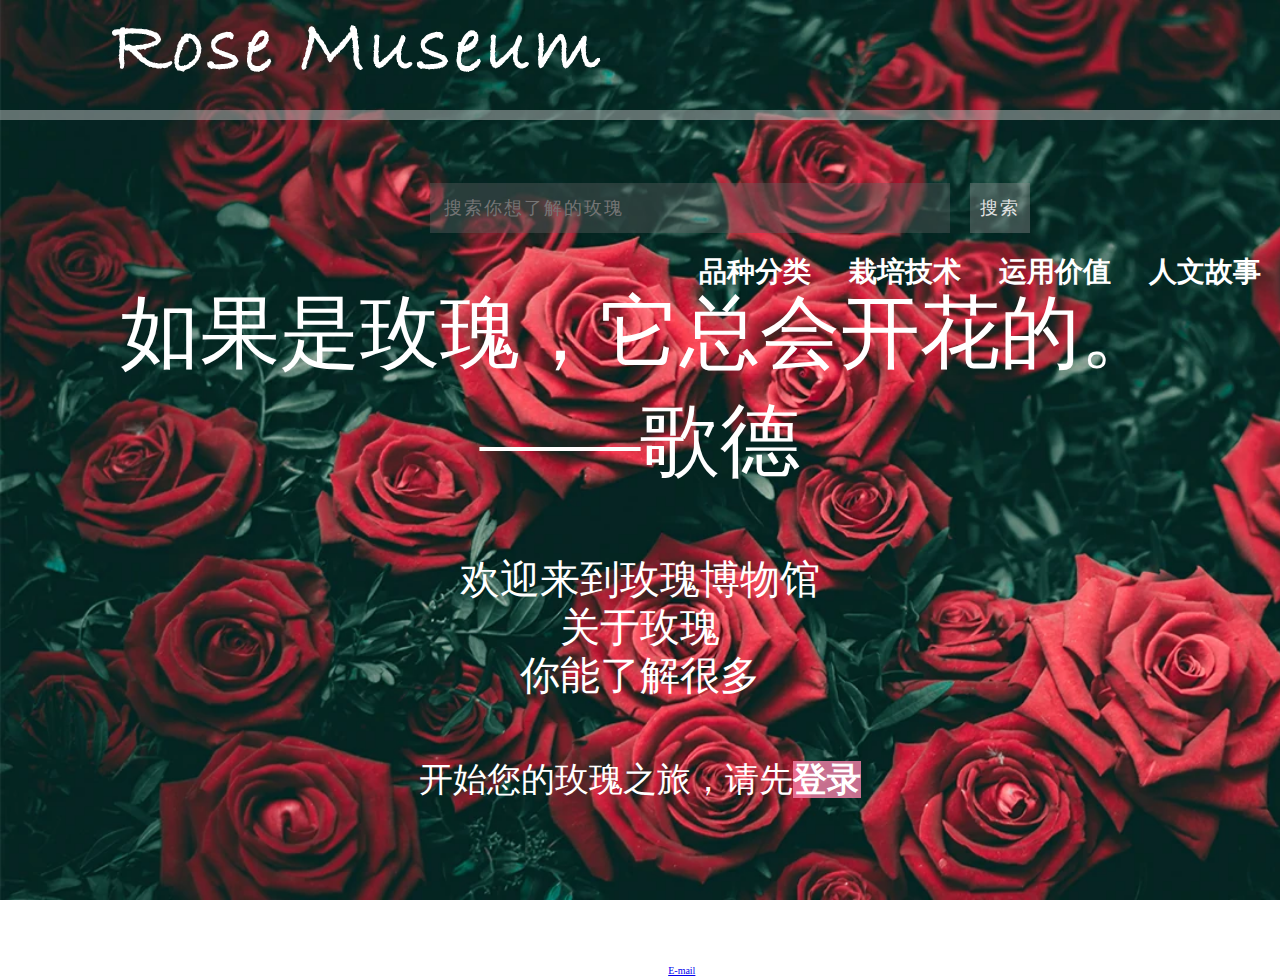
<file: index.html>
<!doctype html>
<html lang="zh">
<head>
<meta charset="utf-8">
<title>玫瑰博物馆</title>
	<link rel="stylesheet" type="text/css" href="css/index.css"/>
</head>

<body>
	<!--导航栏部分-->
	<header>
			<div class="logo" id="logo">
				<a href="index.html" target="_self"><img src="img/201818340422-wanyi-201812340708-gaojie-201812340705-dengjiali-0601.png" alt="logo" title="logo"></a>
			</div>
			<div class="search">
				<input type="search" placeholder="&nbsp;&nbsp;搜索你想了解的玫瑰" autocomplete="on">
				<button>
					搜索
				</button>
			</div>
			<nav class="navigationBar">
				<ul>
					<li><a id="story" href="story.html">人文故事</a></li>
					<li><a id="value" href="value.html">运用价值</a></li>
					<li><a id="plant" href="plant.html">栽培技术</a></li>
					<li><a id="type" href="type.html">品种分类</a></li>
				</ul>
			</nav>
	</header>
	<!--文字部分-->
	<div class="backgoundImage">
		
		<main>
			<article class="article1">
				<span style="cursor:Crosshair">
					<p class="saying">如果是玫瑰，它总会开花的。<br>——歌德</p>
				</span>
			</article>
			<article class="article2">
				<span style="cursor:Crosshair">
					<p class="welcome">欢迎来到玫瑰博物馆<br>关于玫瑰<br>你能了解很多</p>
				</span>
			</article>
			<article class="article3">
				<span style="cursor:Crosshair">
					开始您的玫瑰之旅，请先<span><a class="loginButton" href="login.html">登录</a></span>
				</span>
			</article>
		</main>
		<!--页脚部分-->
		<footer>
			<hr><!--无法显示，原因不明-->
			<p class="comment">
				以上图片及文字均来源于网络，如有侵权请联系我们删除。
			</p>
			<p class="comment">
				Contact information: <a href="http://mail.qq.com/cgi-bin/qm_share?t=qm_mailme&email=reinag@foxmail.com" target="_blank">E-mail</a>.
			</p>
		</footer>
	</div>
</body>
</html>
</file>
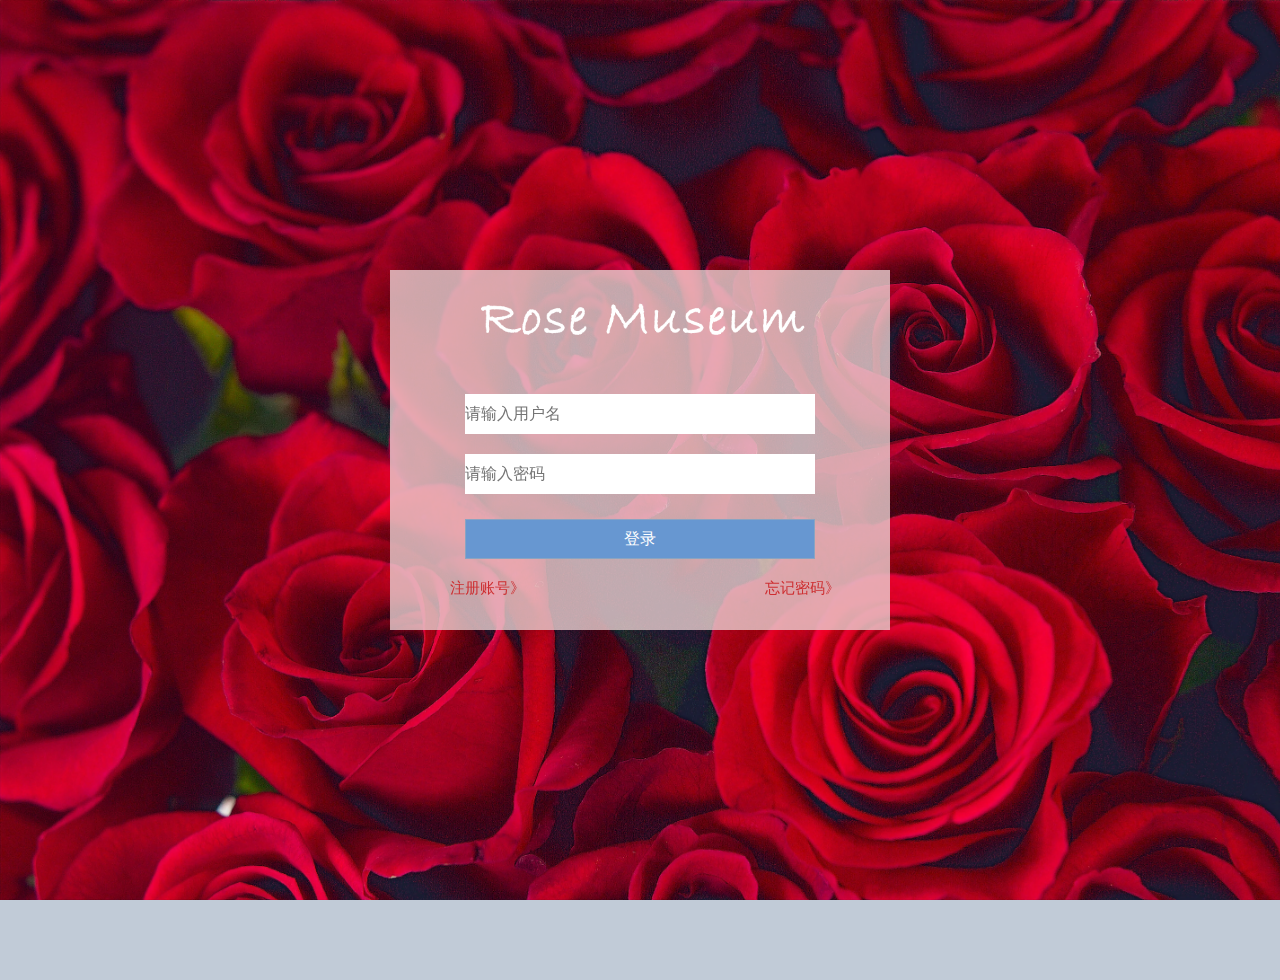
<file: login.html>
<!doctype html>
<html lang="zh">
<head>
	<meta charset="utf-8">
	<title>登陆</title>
	<link rel="stylesheet" type="text/css" href="css/login.css"/>
</head>

<body>
	<div class="backgoundImage">
		<form class="login" method="get" >
			<a href="index.html" target="_self">
				<img class="logoPng" src="img/201818340422-wanyi-201812340708-gaojie-201812340705-dengjiali-0601.png" alt="网站logo"/>
			</a>
			<div class="username">
				<input class="userInput" type="text"  autocomplete="on" placeholder="请输入用户名"/>
			</div>
			<div class="pwd">
				<input class="pwdInput" type="password" placeholder="请输入密码"/>
			</div>
			<button class="btn">登录</button>
			<div class="forgetPwd">
				<a class="forgetLink" href="" target="_self">忘记密码》</a>
			</div>
			<div class="zhuce">
				<a class="zhuce" href="" target="_self">注册账号》</a>
			</div>
		</form>
	</div>
</body>
</html>
</file>
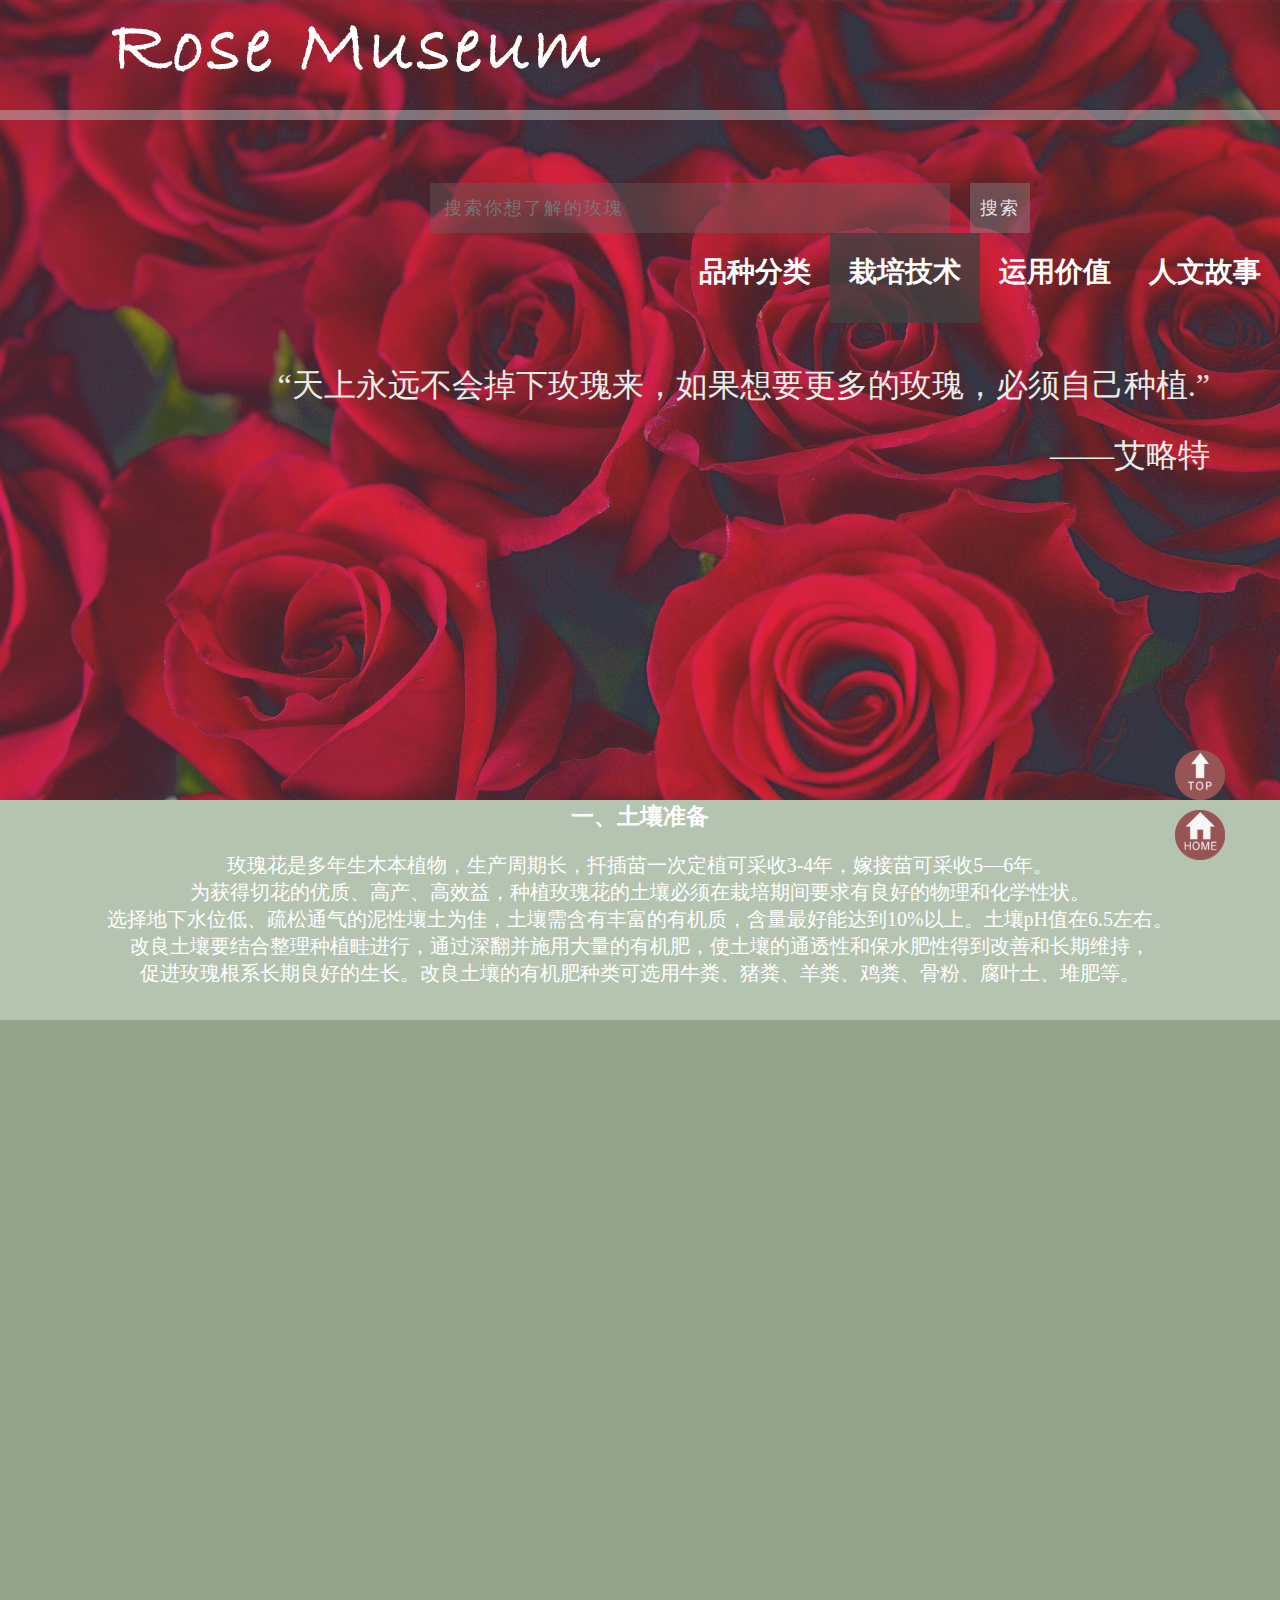
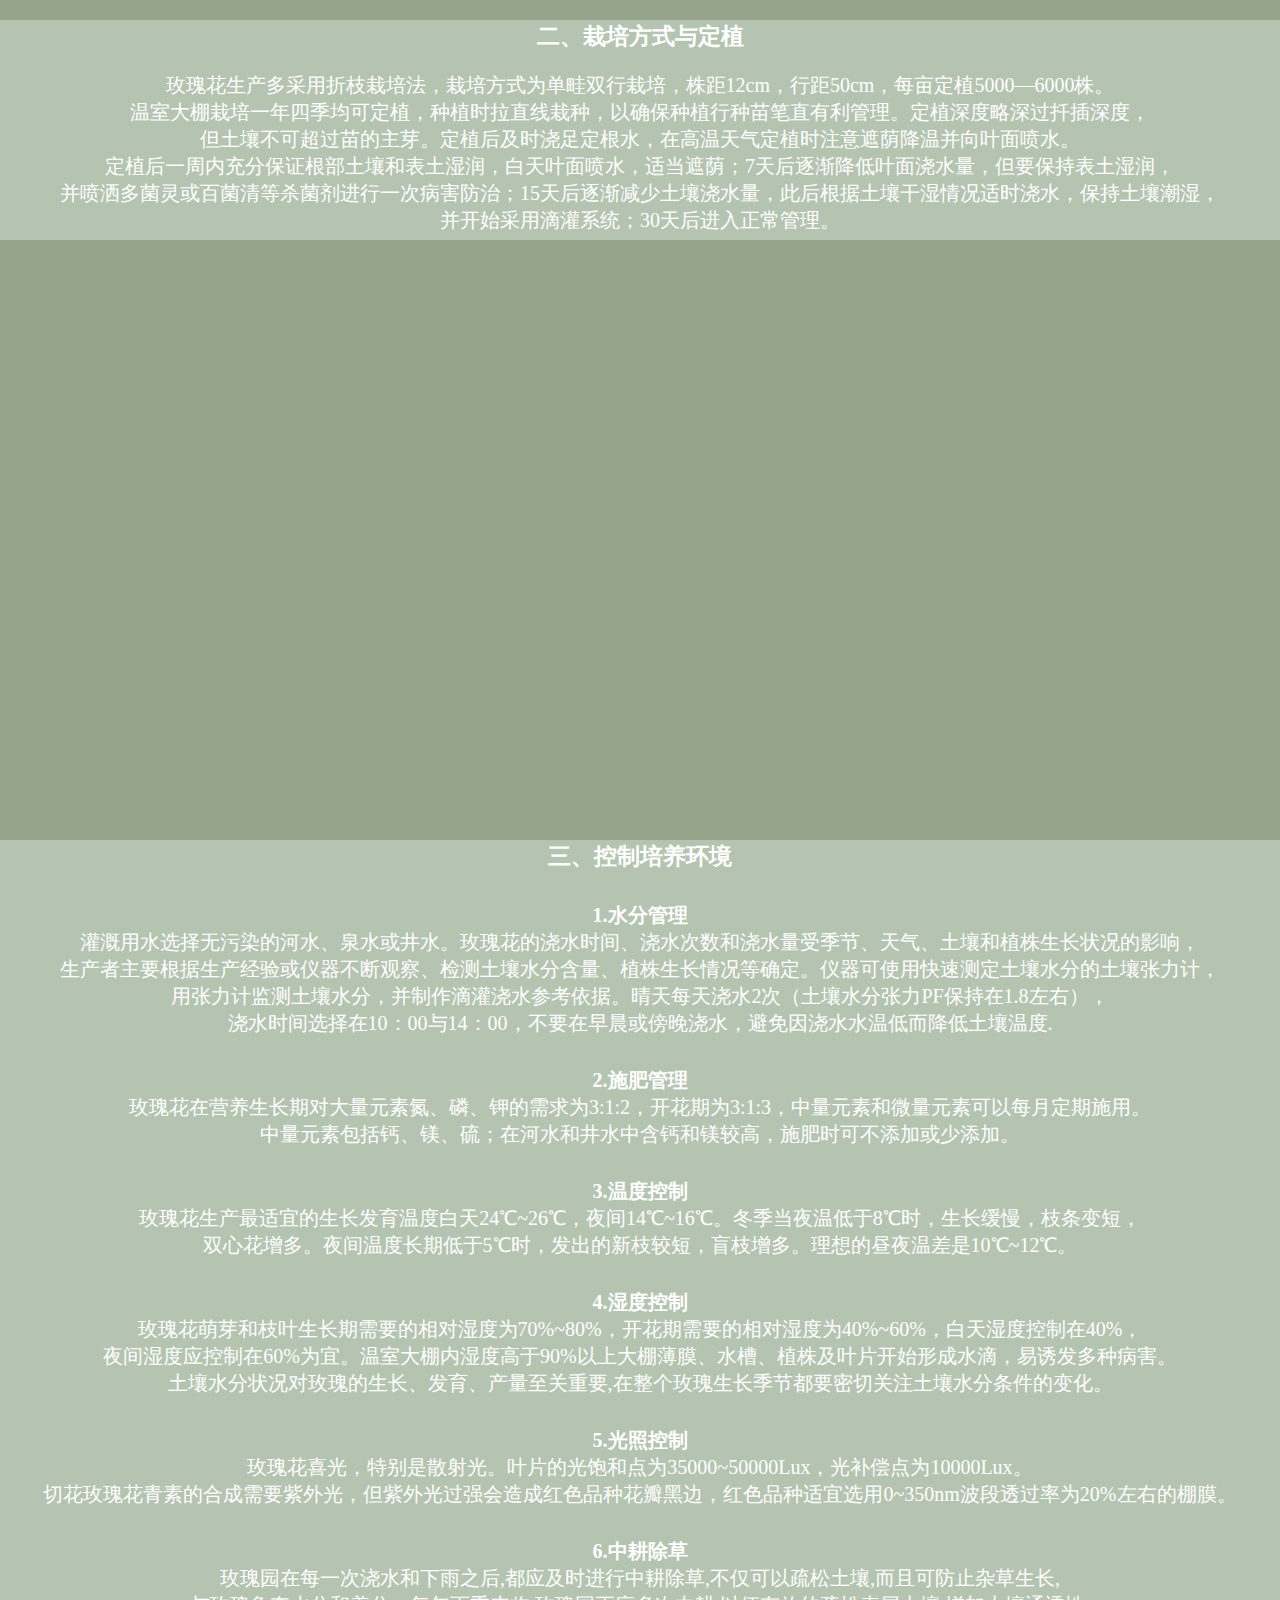
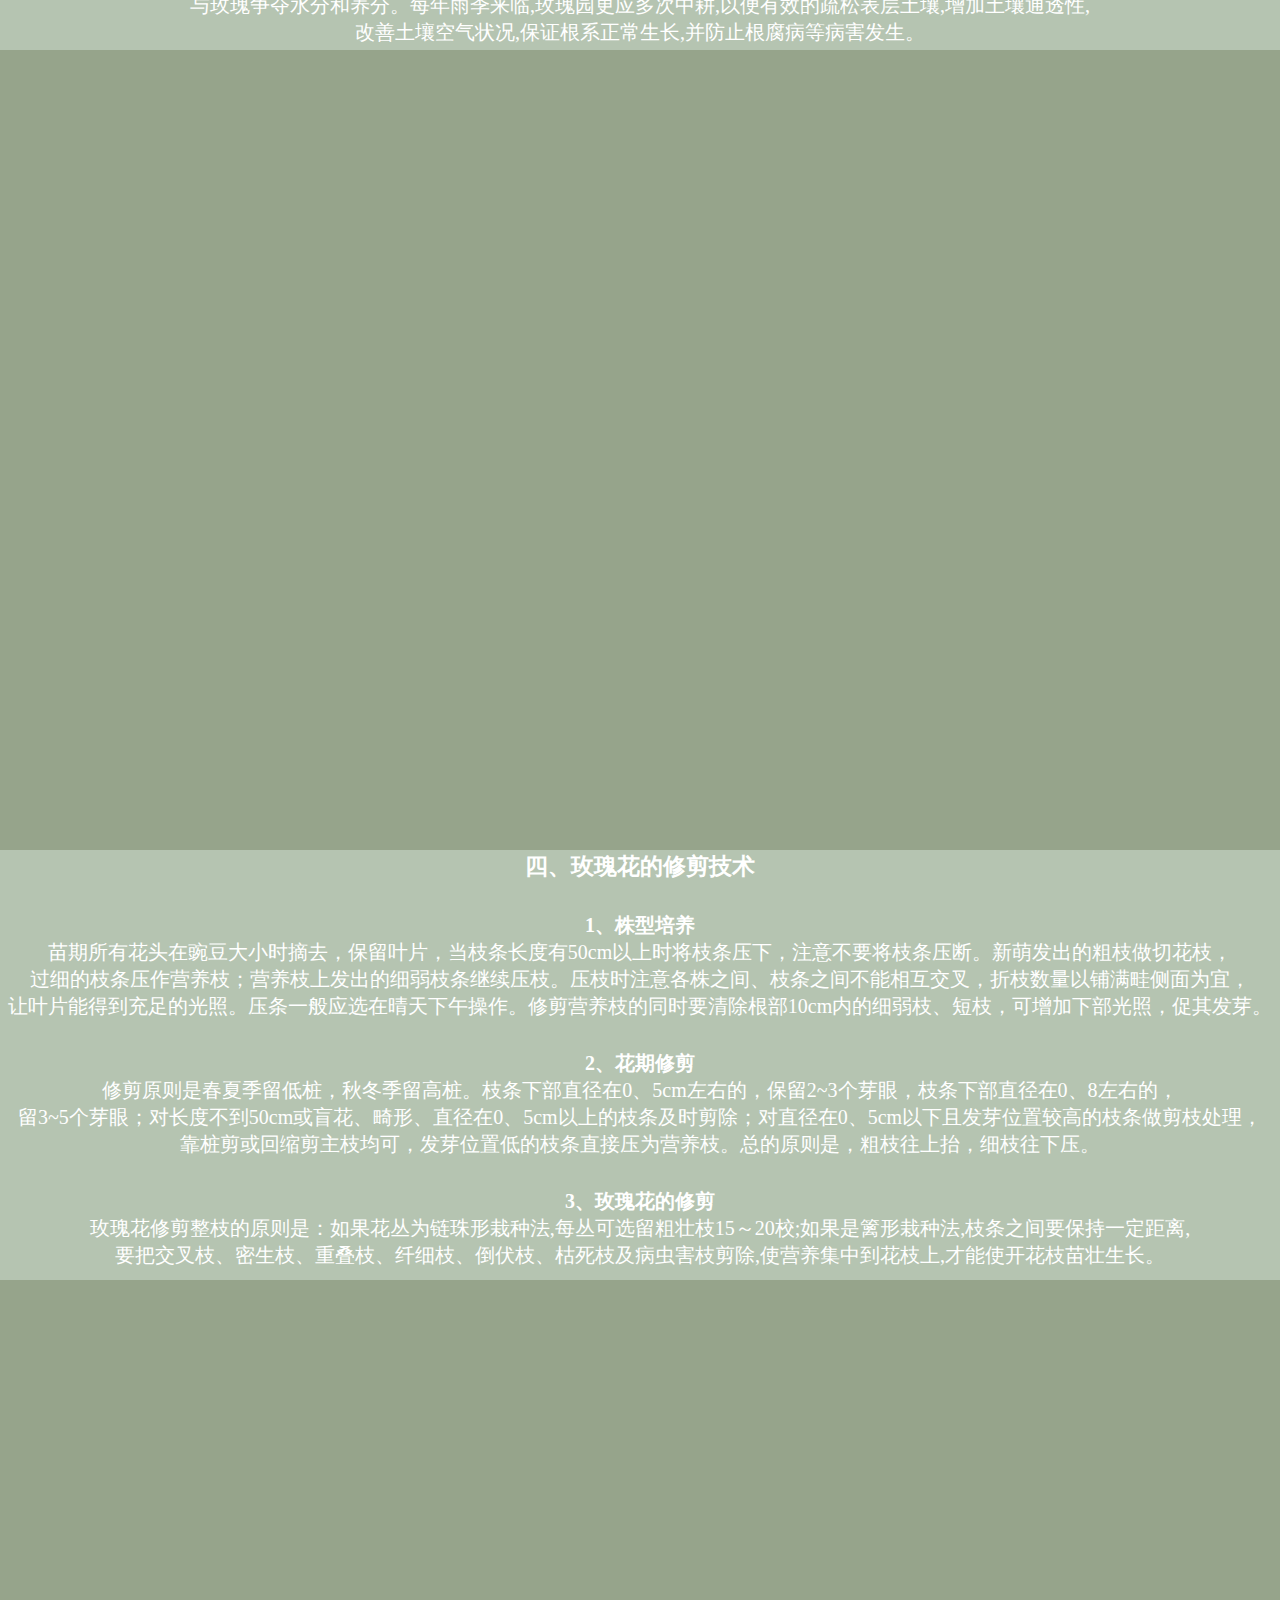
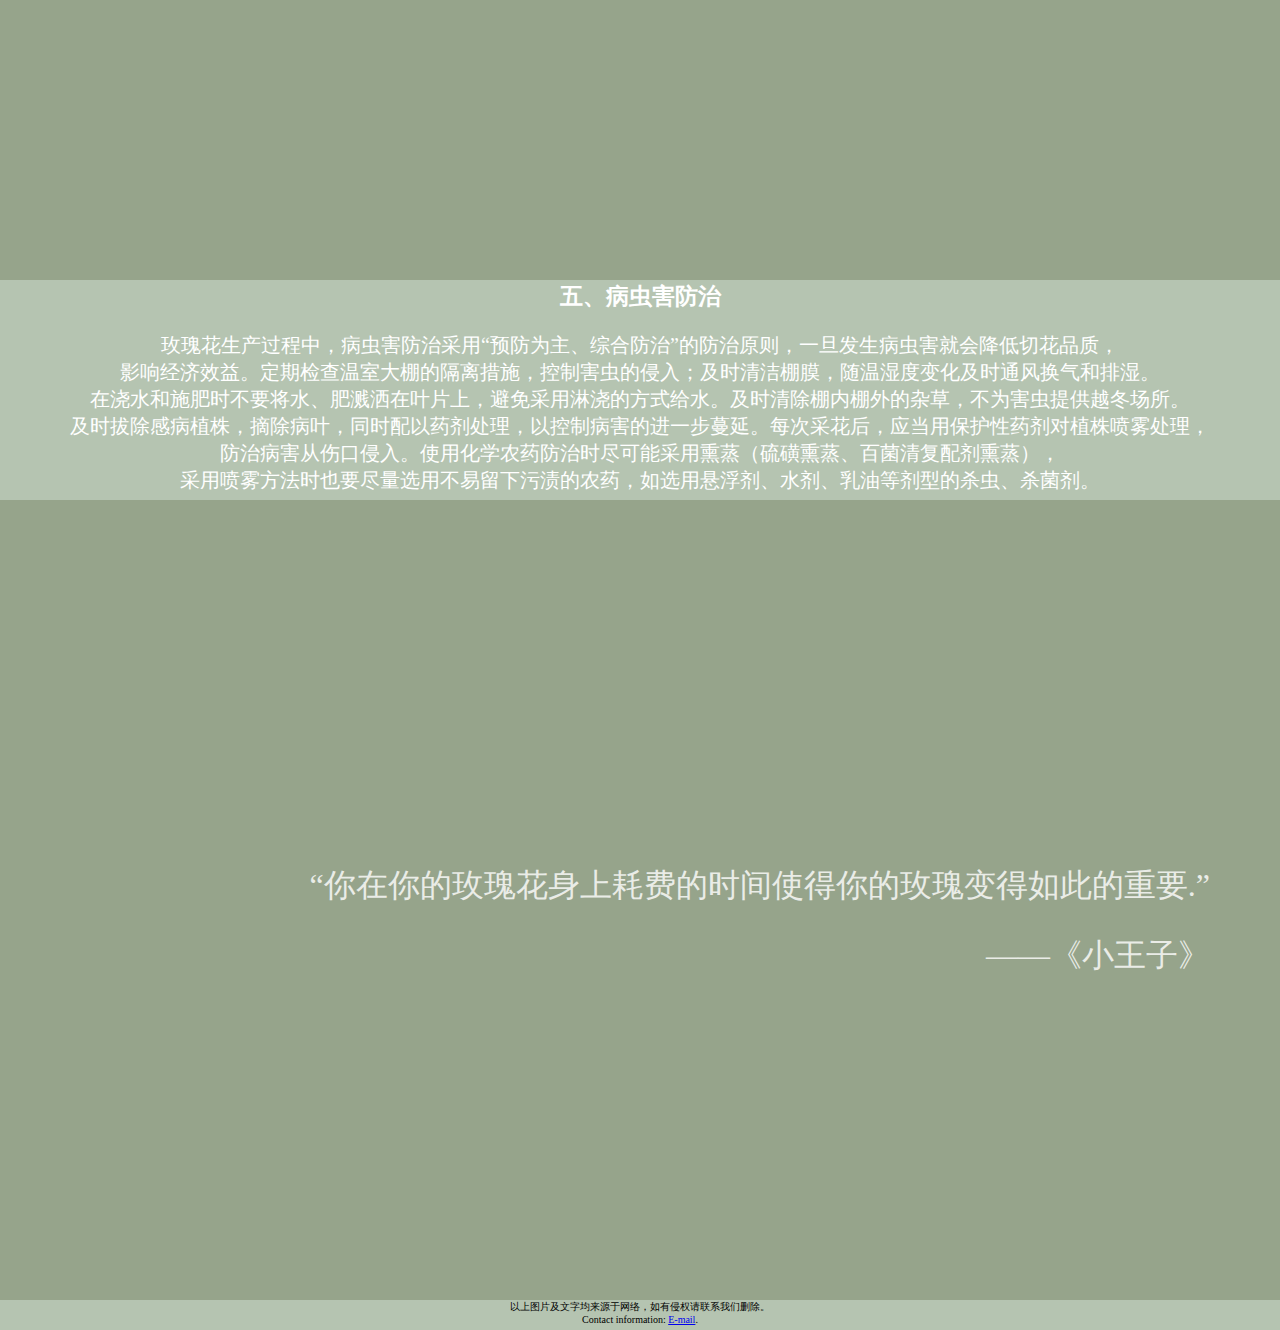
<file: plant.html>
<!doctype html>
<html lang="zh">
<head>
<meta charset="utf-8">
	<title>玫瑰博物馆</title>
	<link rel="stylesheet" type="text/css" href="css/plant.css"/>
</head>

<body>
	<!--以下是导航栏-->
	<header>
		<div class="logo" id="logo">
			<a href="index.html" target="_self">
				<img src="img/201818340422-wanyi-201812340708-gaojie-201812340705-dengjiali-0601.png" alt="logo" title="logo">
			</a>
		</div>
		<div class="search">
			<input type="search" placeholder="&nbsp;&nbsp;搜索你想了解的玫瑰" autocomplete="on">
			<button>
				搜索
			</button>
		</div>
		<nav class="navigationBar">
			<ul>
				<li><a id="story" href="story.html">人文故事</a></li>
				<li><a id="value" href="value.html">运用价值</a></li>
				<li><a id="plant" href="plant.html">栽培技术</a></li>
				<li><a id="type" href="type.html">品种分类</a></li>
			</ul>
		</nav>
	</header>
	<!--视差滚动部分-->
	<div class="container">
		<!--第一张图以及第一点-->
		<div class="picture1">
			<!--在图片上加名句-->
			<div class="content">
				<div class="pictureText">
					<span style="cursor:Crosshair">
						“天上永远不会掉下玫瑰来，如果想要更多的玫瑰，必须自己种植.”<br>——艾略特
					</span>
				</div>
			</div>
		</div>
		<div class="shortText">
			<h3>一、土壤准备</h3>
				<span style="cursor:Crosshair">
					<p>
						玫瑰花是多年生木本植物，生产周期长，扦插苗一次定植可采收3-4年，嫁接苗可采收5—6年。<br>
						为获得切花的优质、高产、高效益，种植玫瑰花的土壤必须在栽培期间要求有良好的物理和化学性状。<br>
						选择地下水位低、疏松通气的泥性壤土为佳，土壤需含有丰富的有机质，含量最好能达到10%以上。土壤pH值在6.5左右。<br>
						改良土壤要结合整理种植畦进行，通过深翻并施用大量的有机肥，使土壤的通透性和保水肥性得到改善和长期维持，<br>
						促进玫瑰根系长期良好的生长。改良土壤的有机肥种类可选用牛粪、猪粪、羊粪、鸡粪、骨粉、腐叶土、堆肥等。
					</p>
				</span>
		</div>
		<!--第二张图以及第二点-->
		<div class="picture2">
		</div>
		<div class="shortText">
			<h3>二、栽培方式与定植</h3>
				<span style="cursor:Crosshair">
					<p>
						玫瑰花生产多采用折枝栽培法，栽培方式为单畦双行栽培，株距12cm，行距50cm，每亩定植5000—6000株。<br>
						温室大棚栽培一年四季均可定植，种植时拉直线栽种，以确保种植行种苗笔直有利管理。定植深度略深过扦插深度，<br>
						但土壤不可超过苗的主芽。定植后及时浇足定根水，在高温天气定植时注意遮荫降温并向叶面喷水。<br>
						定植后一周内充分保证根部土壤和表土湿润，白天叶面喷水，适当遮荫；7天后逐渐降低叶面浇水量，但要保持表土湿润，<br>
						并喷洒多菌灵或百菌清等杀菌剂进行一次病害防治；15天后逐渐减少土壤浇水量，此后根据土壤干湿情况适时浇水，保持土壤潮湿，<br>
						并开始采用滴灌系统；30天后进入正常管理。
					</p>
				</span>
		</div>
		<!--第三张图以及第三点-->
		<div class="picture3">
		</div>
		<div class="longText">
			<h3>
				三、控制培养环境
			</h3>
			<span style="cursor:Crosshair">
				<h4>
					1.水分管理
				</h4>
				<p>
					灌溉用水选择无污染的河水、泉水或井水。玫瑰花的浇水时间、浇水次数和浇水量受季节、天气、土壤和植株生长状况的影响，<br>
					生产者主要根据生产经验或仪器不断观察、检测土壤水分含量、植株生长情况等确定。仪器可使用快速测定土壤水分的土壤张力计，<br>
					用张力计监测土壤水分，并制作滴灌浇水参考依据。晴天每天浇水2次（土壤水分张力PF保持在1.8左右），<br>
					浇水时间选择在10：00与14：00，不要在早晨或傍晚浇水，避免因浇水水温低而降低土壤温度.
				</p>
				<h4>
					2.施肥管理
				</h4>
				<p>
					玫瑰花在营养生长期对大量元素氮、磷、钾的需求为3:1:2，开花期为3:1:3，中量元素和微量元素可以每月定期施用。<br>
					中量元素包括钙、镁、硫；在河水和井水中含钙和镁较高，施肥时可不添加或少添加。
				</p>
				<h4>
					3.温度控制
				</h4>
				<p>
					玫瑰花生产最适宜的生长发育温度白天24℃~26℃，夜间14℃~16℃。冬季当夜温低于8℃时，生长缓慢，枝条变短，<br>
					双心花增多。夜间温度长期低于5℃时，发出的新枝较短，盲枝增多。理想的昼夜温差是10℃~12℃。
				</p>
				<h4>
					4.湿度控制
				</h4>
				<p>
					玫瑰花萌芽和枝叶生长期需要的相对湿度为70%~80%，开花期需要的相对湿度为40%~60%，白天湿度控制在40%，<br>
					夜间湿度应控制在60%为宜。温室大棚内湿度高于90%以上大棚薄膜、水槽、植株及叶片开始形成水滴，易诱发多种病害。<br>
					土壤水分状况对玫瑰的生长、发育、产量至关重要,在整个玫瑰生长季节都要密切关注土壤水分条件的变化。
				</p>
				<h4>
					5.光照控制
				</h4>
				<p>
					玫瑰花喜光，特别是散射光。叶片的光饱和点为35000~50000Lux，光补偿点为10000Lux。<br>
					切花玫瑰花青素的合成需要紫外光，但紫外光过强会造成红色品种花瓣黑边，红色品种适宜选用0~350nm波段透过率为20%左右的棚膜。
				</p>
				<h4>
					6.中耕除草
				</h4>
				<p>
				玫瑰园在每一次浇水和下雨之后,都应及时进行中耕除草,不仅可以疏松土壤,而且可防止杂草生长,<br>
				与玫瑰争夺水分和养分。每年雨季来临,玫瑰园更应多次中耕,以便有效的疏松表层土壤,增加土壤通透性,<br>
				改善土壤空气状况,保证根系正常生长,并防止根腐病等病害发生。
				</p>
			</span>
		</div>
		<!--第四张图以及第四点-->
		<div class="picture4">
		</div>
		<div class="text">
			<h3>
				四、玫瑰花的修剪技术
			</h3>
			<span style="cursor:Crosshair">
				<h4>
					1、株型培养
				</h4>
				<p>
					苗期所有花头在豌豆大小时摘去，保留叶片，当枝条长度有50cm以上时将枝条压下，注意不要将枝条压断。新萌发出的粗枝做切花枝，<br>
					过细的枝条压作营养枝；营养枝上发出的细弱枝条继续压枝。压枝时注意各株之间、枝条之间不能相互交叉，折枝数量以铺满畦侧面为宜，<br>
					让叶片能得到充足的光照。压条一般应选在晴天下午操作。修剪营养枝的同时要清除根部10cm内的细弱枝、短枝，可增加下部光照，促其发芽。
				</p>
				<h4>
					2、花期修剪
				</h4>
				<p>
					修剪原则是春夏季留低桩，秋冬季留高桩。枝条下部直径在0、5cm左右的，保留2~3个芽眼，枝条下部直径在0、8左右的，<br>
					留3~5个芽眼；对长度不到50cm或盲花、畸形、直径在0、5cm以上的枝条及时剪除；对直径在0、5cm以下且发芽位置较高的枝条做剪枝处理，<br>
					靠桩剪或回缩剪主枝均可，发芽位置低的枝条直接压为营养枝。总的原则是，粗枝往上抬，细枝往下压。
				</p>
				<h4>
					3、玫瑰花的修剪
				</h4>
				<p>
					玫瑰花修剪整枝的原则是：如果花丛为链珠形栽种法,每丛可选留粗壮枝15～20校;如果是篱形栽种法,枝条之间要保持一定距离,<br>
					要把交叉枝、密生枝、重叠枝、纤细枝、倒伏枝、枯死枝及病虫害枝剪除,使营养集中到花枝上,才能使开花枝苗壮生长。
				</p>
			</span>
		</div>
		<!--第五张图以及第五点-->
		<div class="picture5">
		</div>
		<div class="shortText">
			<h3>
				五、病虫害防治 
			</h3>
			<span style="cursor:Crosshair">
				<p>
					玫瑰花生产过程中，病虫害防治采用“预防为主、综合防治”的防治原则，一旦发生病虫害就会降低切花品质，<br>
					影响经济效益。定期检查温室大棚的隔离措施，控制害虫的侵入；及时清洁棚膜，随温湿度变化及时通风换气和排湿。<br>
					在浇水和施肥时不要将水、肥溅洒在叶片上，避免采用淋浇的方式给水。及时清除棚内棚外的杂草，不为害虫提供越冬场所。<br>
					及时拔除感病植株，摘除病叶，同时配以药剂处理，以控制病害的进一步蔓延。每次采花后，应当用保护性药剂对植株喷雾处理，<br>
					防治病害从伤口侵入。使用化学农药防治时尽可能采用熏蒸（硫磺熏蒸、百菌清复配剂熏蒸），<br>
					采用喷雾方法时也要尽量选用不易留下污渍的农药，如选用悬浮剂、水剂、乳油等剂型的杀虫、杀菌剂。
				</p>
			</span>
		</div>
		<div class="picture6">
			<!--第六张图片以及名句-->
			<div class="content">
				<div class="pictureText">
					<span style="cursor:Crosshair">
						“你在你的玫瑰花身上耗费的时间使得你的玫瑰变得如此的重要.”<br>——《小王子》
					</span>
				</div>
			</div>
		</div>
	</div>
	
		<!--回到主页以及回到顶部按钮-->
		<div class="btn">
			<a href="#top" target="_self"><img src="img/top.png" alt="回到顶部" width="50" height="50"></a><!--在W3C验证中width和height属性值中不能带有单位px，原因不明？-->
		</div>
		<div class="btn2">
			<a href="index.html" target="_self"><img src="img/home.png" alt="返回主页" width="50" height="50"></a><!--在W3C验证中width和height属性值中不能带有单位px，原因不明？-->
		</div>
	
	<!--页脚部分-->		
	<footer>
		<hr>
		<p class="comment">
		以上图片及文字均来源于网络，如有侵权请联系我们删除。
		</p>
		<p class="comment">
		Contact information: <a href="http://mail.qq.com/cgi-bin/qm_share?t=qm_mailme&email=reinag@foxmail.com" target="_blank">E-mail</a>.
		</p>
	</footer>
</body>
</html>
</file>
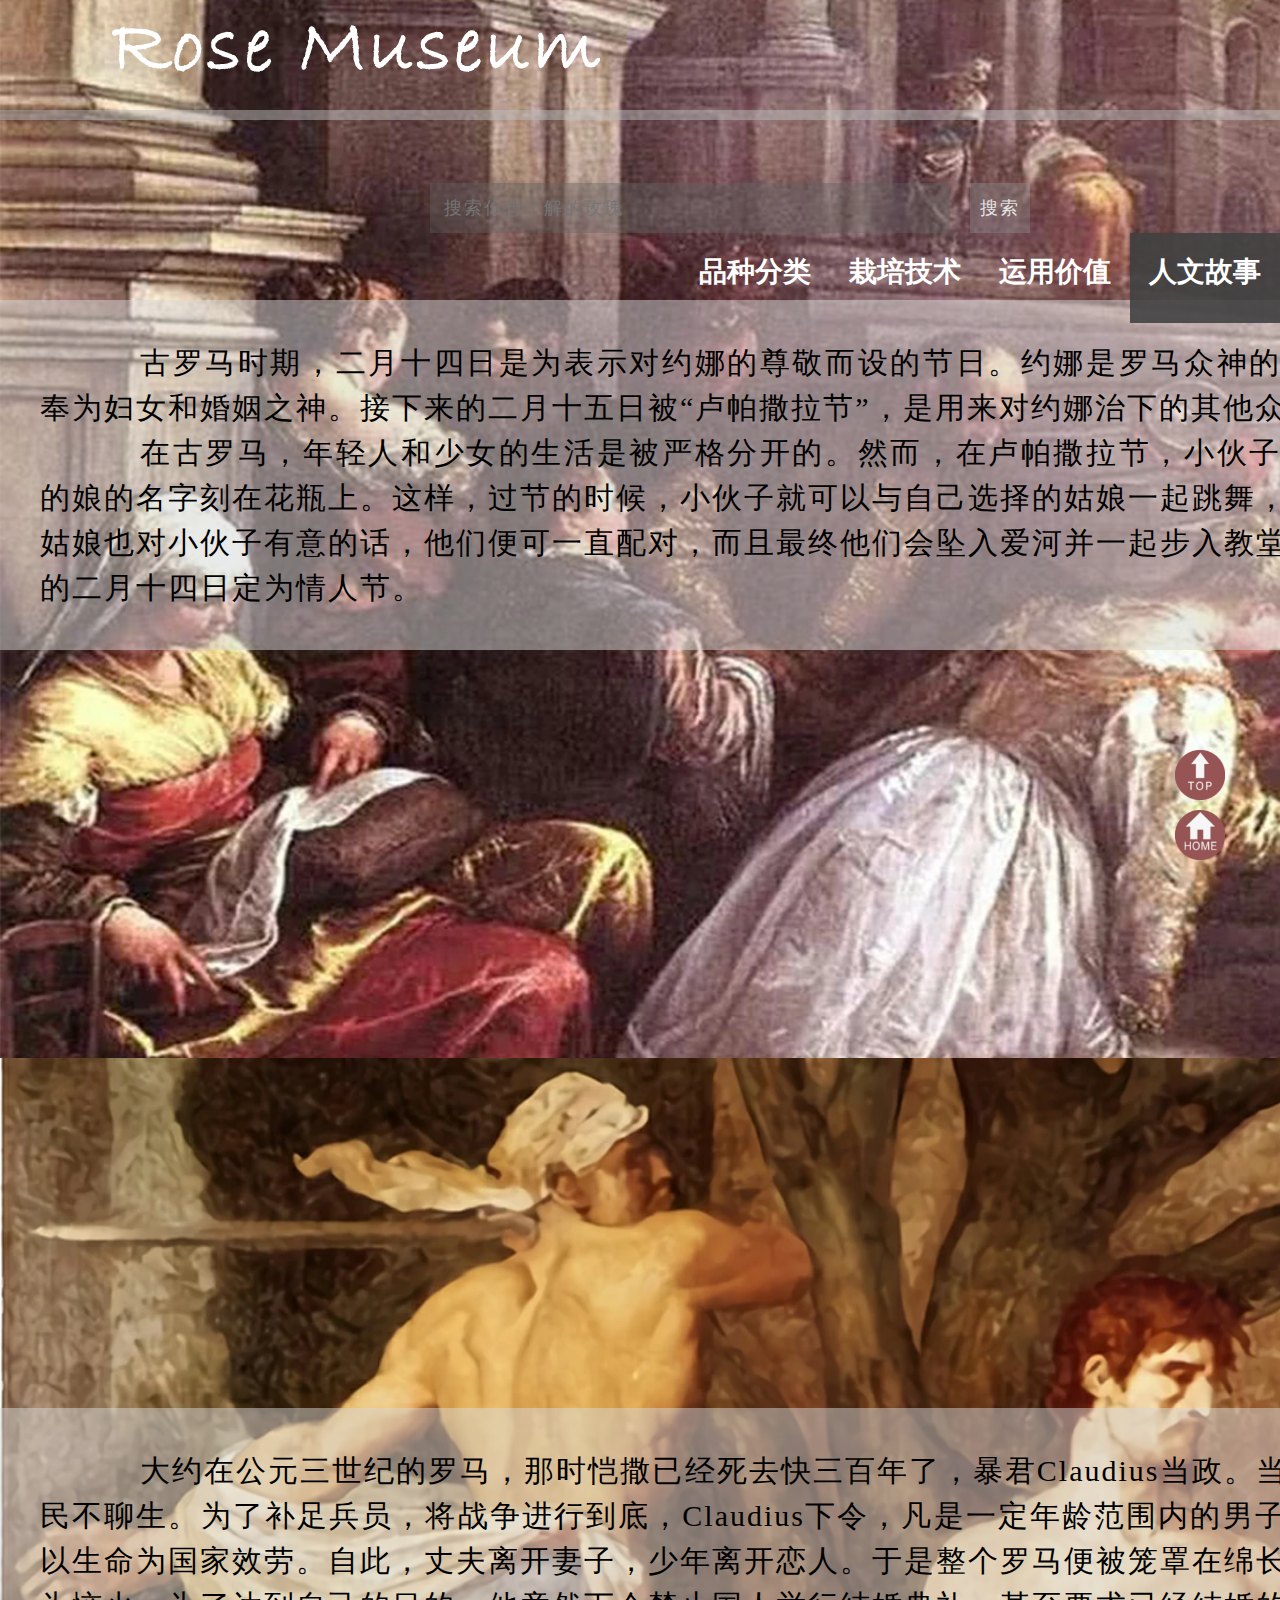
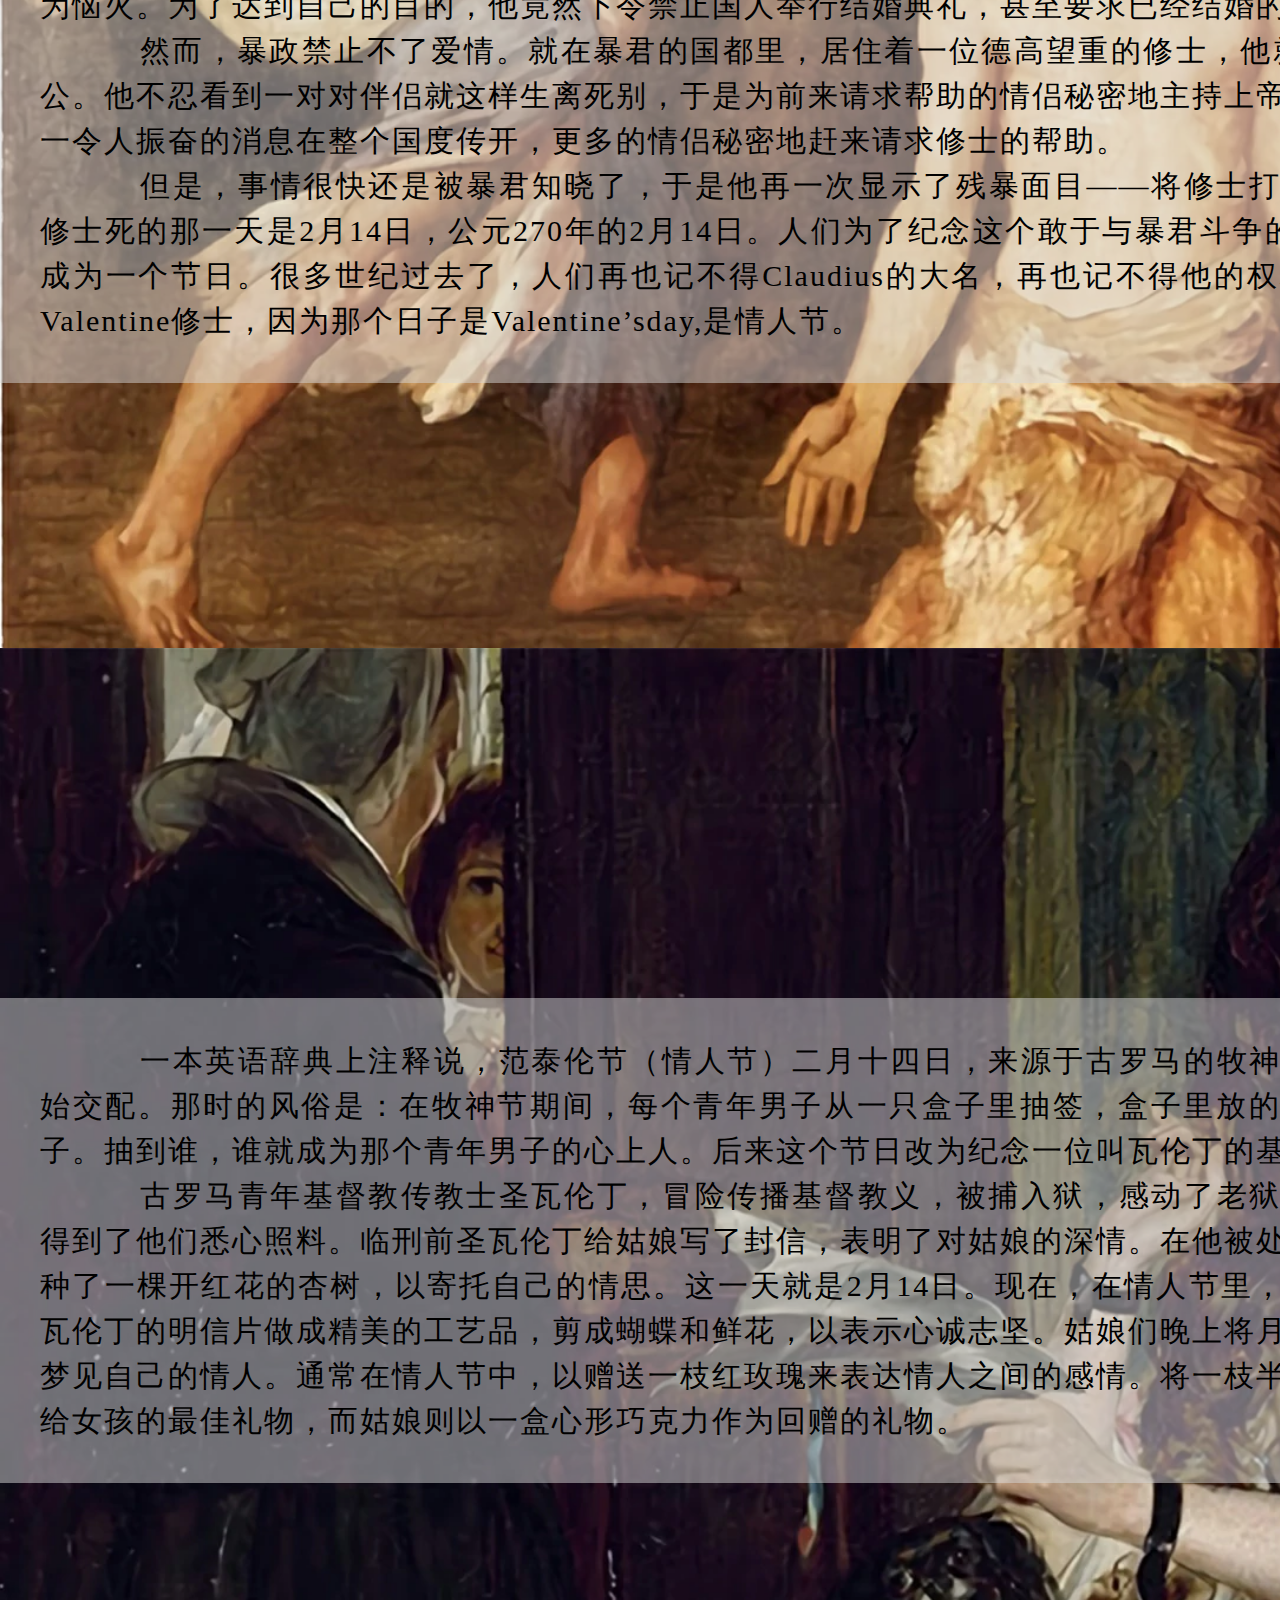
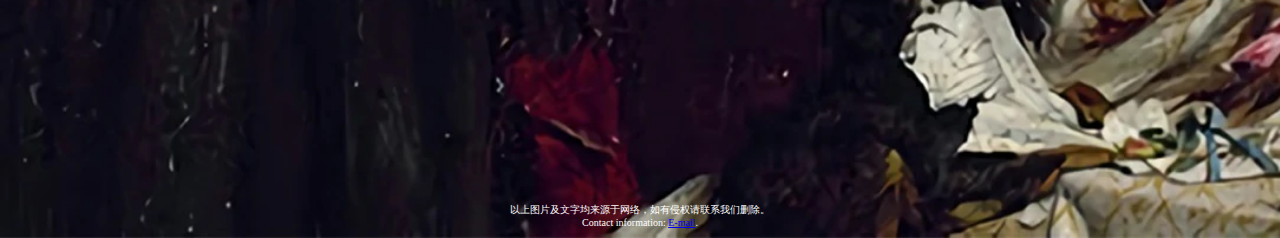
<file: story.html>
<!doctype html>
<html lang="zh">
<head>
<meta charset="utf-8">
<title>玫瑰博物馆</title>
	<link rel="stylesheet" type="text/css" href="css/story.css"/>
</head>

<body>
	<!--导航栏部分-->
	<header>
			<div class="logo" id="logo">
				<a href="index.html" target="_self"><img src="img/201818340422-wanyi-201812340708-gaojie-201812340705-dengjiali-0601.png" alt="logo" title="logo"></a>
			</div>
			<div class="search">
				<input type="search" placeholder="&nbsp;&nbsp;搜索你想了解的玫瑰" autocomplete="on">
				<button>
					搜索
				</button>
			</div>
			<nav class="navigationBar">
				<ul>
					<li><a id="story" href="story.html">人文故事</a></li>
					<li><a id="value" href="value.html">运用价值</a></li>
					<li><a id="plant" href="plant.html">栽培技术</a></li>
					<li><a id="type" href="type.html">品种分类</a></li>
				</ul>
			</nav>
	</header>
	<!--主体部分-->
	<main>
		<div class="story1">
			<div class="background">
				<span style="cursor:Crosshair">
					<p  class="passage">古罗马时期，二月十四日是为表示对约娜的尊敬而设的节日。约娜是罗马众神的皇后，罗马人同时将她尊奉为妇女和婚姻之神。接下来的二月十五日被“卢帕撒拉节”，是用来对约娜治下的其他众神表示尊敬的节日。<br></p><p class="passage">在古罗马，年轻人和少女的生活是被严格分开的。然而，在卢帕撒拉节，小伙子们可以选择一个自己心爱的娘的名字刻在花瓶上。这样，过节的时候，小伙子就可以与自己选择的姑娘一起跳舞，庆祝节日。如果被选中的姑娘也对小伙子有意的话，他们便可一直配对，而且最终他们会坠入爱河并一起步入教堂结婚。后人为此而将每年的二月十四日定为情人节。</p>
				</span>
			</div>
		</div>
		<div class="story2">
			<div class="background">
				<span style="cursor:Crosshair">
					<p  class="passage">大约在公元三世纪的罗马，那时恺撒已经死去快三百年了，暴君Claudius当政。当时，罗马内外战争频仍，民不聊生。为了补足兵员，将战争进行到底，Claudius下令，凡是一定年龄范围内的男子，都必须进入罗马军队，以生命为国家效劳。自此，丈夫离开妻子，少年离开恋人。于是整个罗马便被笼罩在绵长的相思中。对此，暴君大为恼火。为了达到自己的目的，他竟然下令禁止国人举行结婚典礼，甚至要求已经结婚的毁掉婚约。<br></p><p class="passage">然而，暴政禁止不了爱情。就在暴君的国都里，居住着一位德高望重的修士，他就是Valentine,我们的主人公。他不忍看到一对对伴侣就这样生离死别，于是为前来请求帮助的情侣秘密地主持上帝的结婚典礼。一时间，这一令人振奋的消息在整个国度传开，更多的情侣秘密地赶来请求修士的帮助。<br></p><p class="passage">但是，事情很快还是被暴君知晓了，于是他再一次显示了残暴面目——将修士打进大牢，最终折磨致死。修士死的那一天是2月14日，公元270年的2月14日。人们为了纪念这个敢于与暴君斗争的人，渐渐地使得2月14日成为一个节日。很多世纪过去了，人们再也记不得Claudius的大名，再也记不得他的权杖与宝剑，但依然会纪念Valentine修士，因为那个日子是Valentine’sday,是情人节。</p>
				</span>
			</div>
		</div>
		<div class="story3">
			<div class="background">
				<span style="cursor:Crosshair">
					<p  class="passage">一本英语辞典上注释说，范泰伦节（情人节）二月十四日，来源于古罗马的牧神节。据说鸟类在这一天开始交配。那时的风俗是：在牧神节期间，每个青年男子从一只盒子里抽签，盒子里放的是写有青年女子姓名的条子。抽到谁，谁就成为那个青年男子的心上人。后来这个节日改为纪念一位叫瓦伦丁的基督教圣徒。<br></p><p class="passage">古罗马青年基督教传教士圣瓦伦丁，冒险传播基督教义，被捕入狱，感动了老狱吏和他双目失明的女儿，得到了他们悉心照料。临刑前圣瓦伦丁给姑娘写了封信，表明了对姑娘的深情。在他被处死的当天，盲女在他墓前种了一棵开红花的杏树，以寄托自己的情思。这一天就是2月14日。现在，在情人节里，许多小伙子还把求爱的圣瓦伦丁的明信片做成精美的工艺品，剪成蝴蝶和鲜花，以表示心诚志坚。姑娘们晚上将月桂树叶放在枕头上，希望梦见自己的情人。通常在情人节中，以赠送一枝红玫瑰来表达情人之间的感情。将一枝半开的红玫瑰作为情人节送给女孩的最佳礼物，而姑娘则以一盒心形巧克力作为回赠的礼物。</p>
				</span>
			</div>
			
			<!--回到主页以及回到顶部按钮-->
			<div class="btn">
				<a href="#top" target="_self"><img src="img/top.png" alt="回到顶部" width="50" height="50"></a><!--在W3C验证中width和height属性值中不能带有单位px，原因不明？-->
			</div>
			<div class="btn2">
				<a href="index.html" target="_self"><img src="img/home.png" alt="返回主页" width="50" height="50"></a><!--在W3C验证中width和height属性值中不能带有单位px，原因不明？-->
			</div>
			
			<!--页脚部分-->
			<footer>
				<hr><!--无法显示，原因不明-->
			<p class="comment">
				以上图片及文字均来源于网络，如有侵权请联系我们删除。
			</p>
			<p class="comment">
				Contact information: <a href="http://mail.qq.com/cgi-bin/qm_share?t=qm_mailme&email=reinag@foxmail.com" target="_blank">E-mail</a>.
			</p>
			</footer>
		</div>
	</main>
		
</body>
</html>
</file>
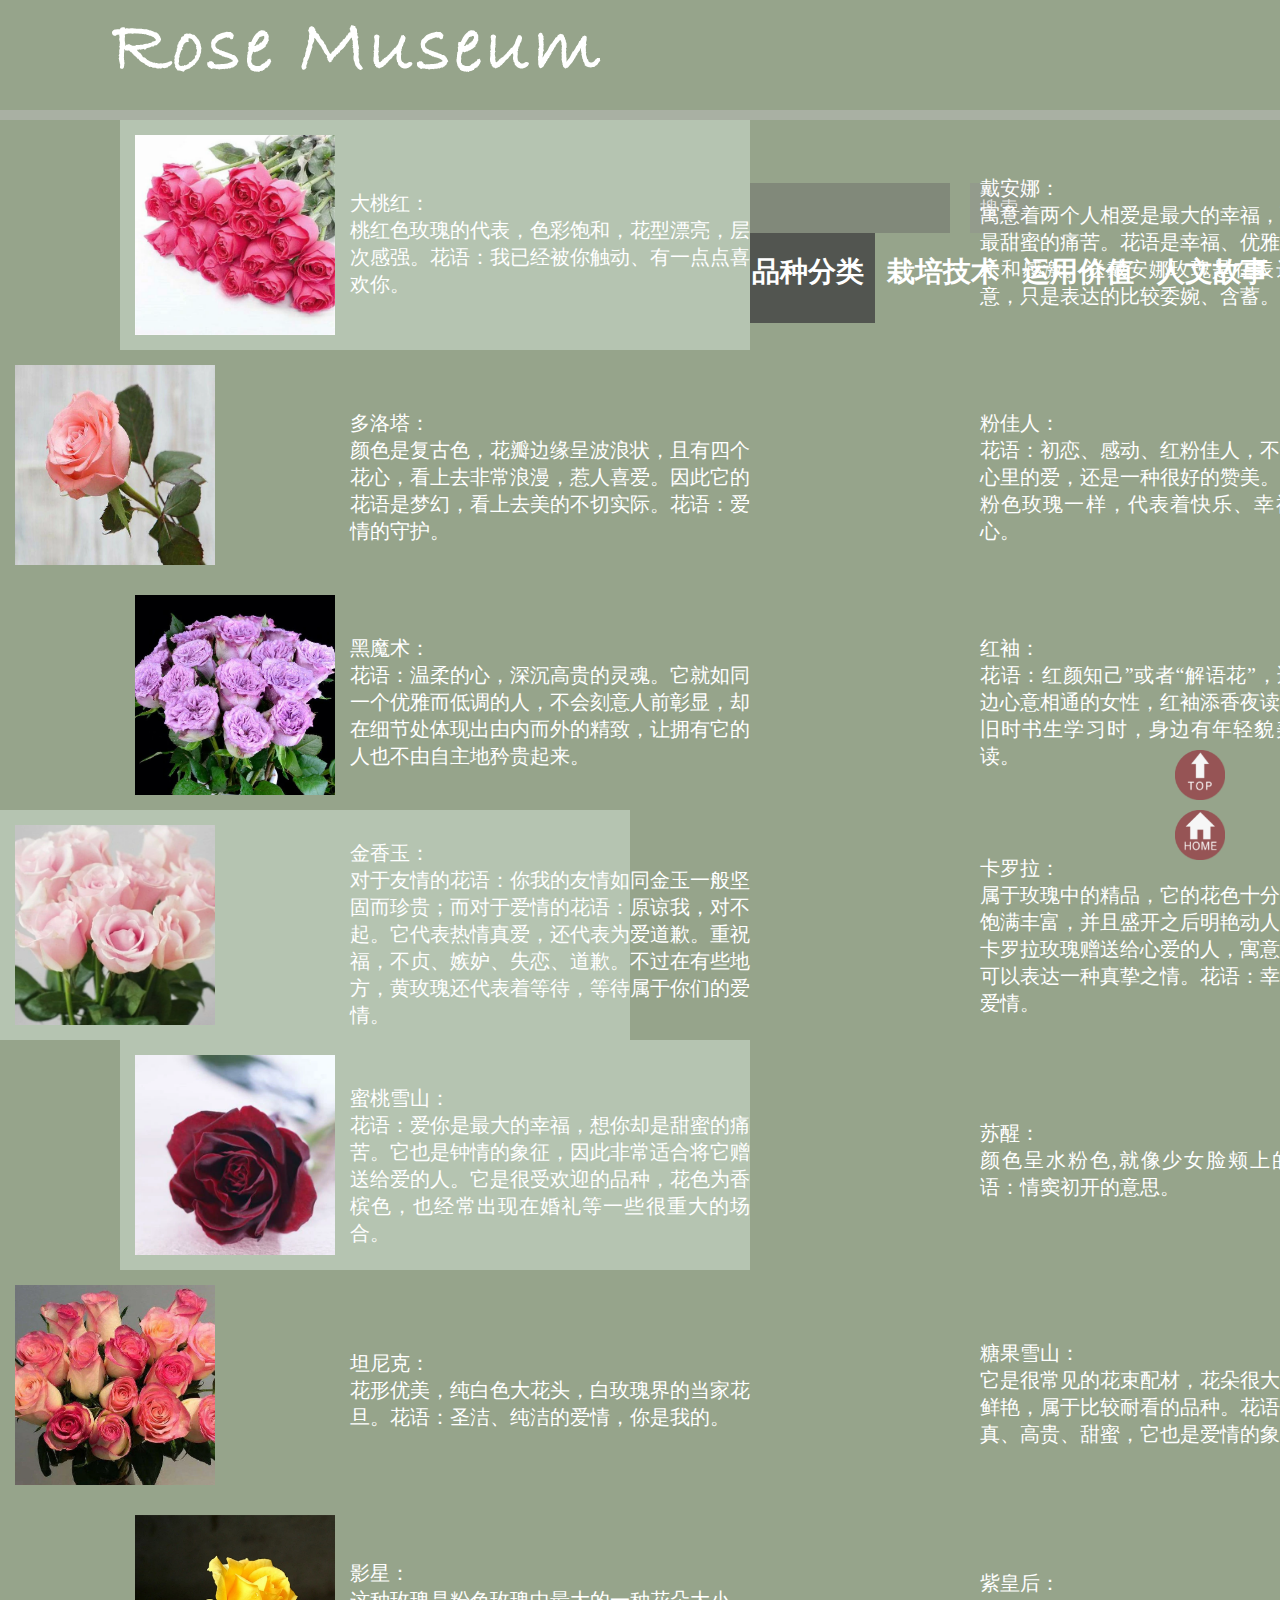
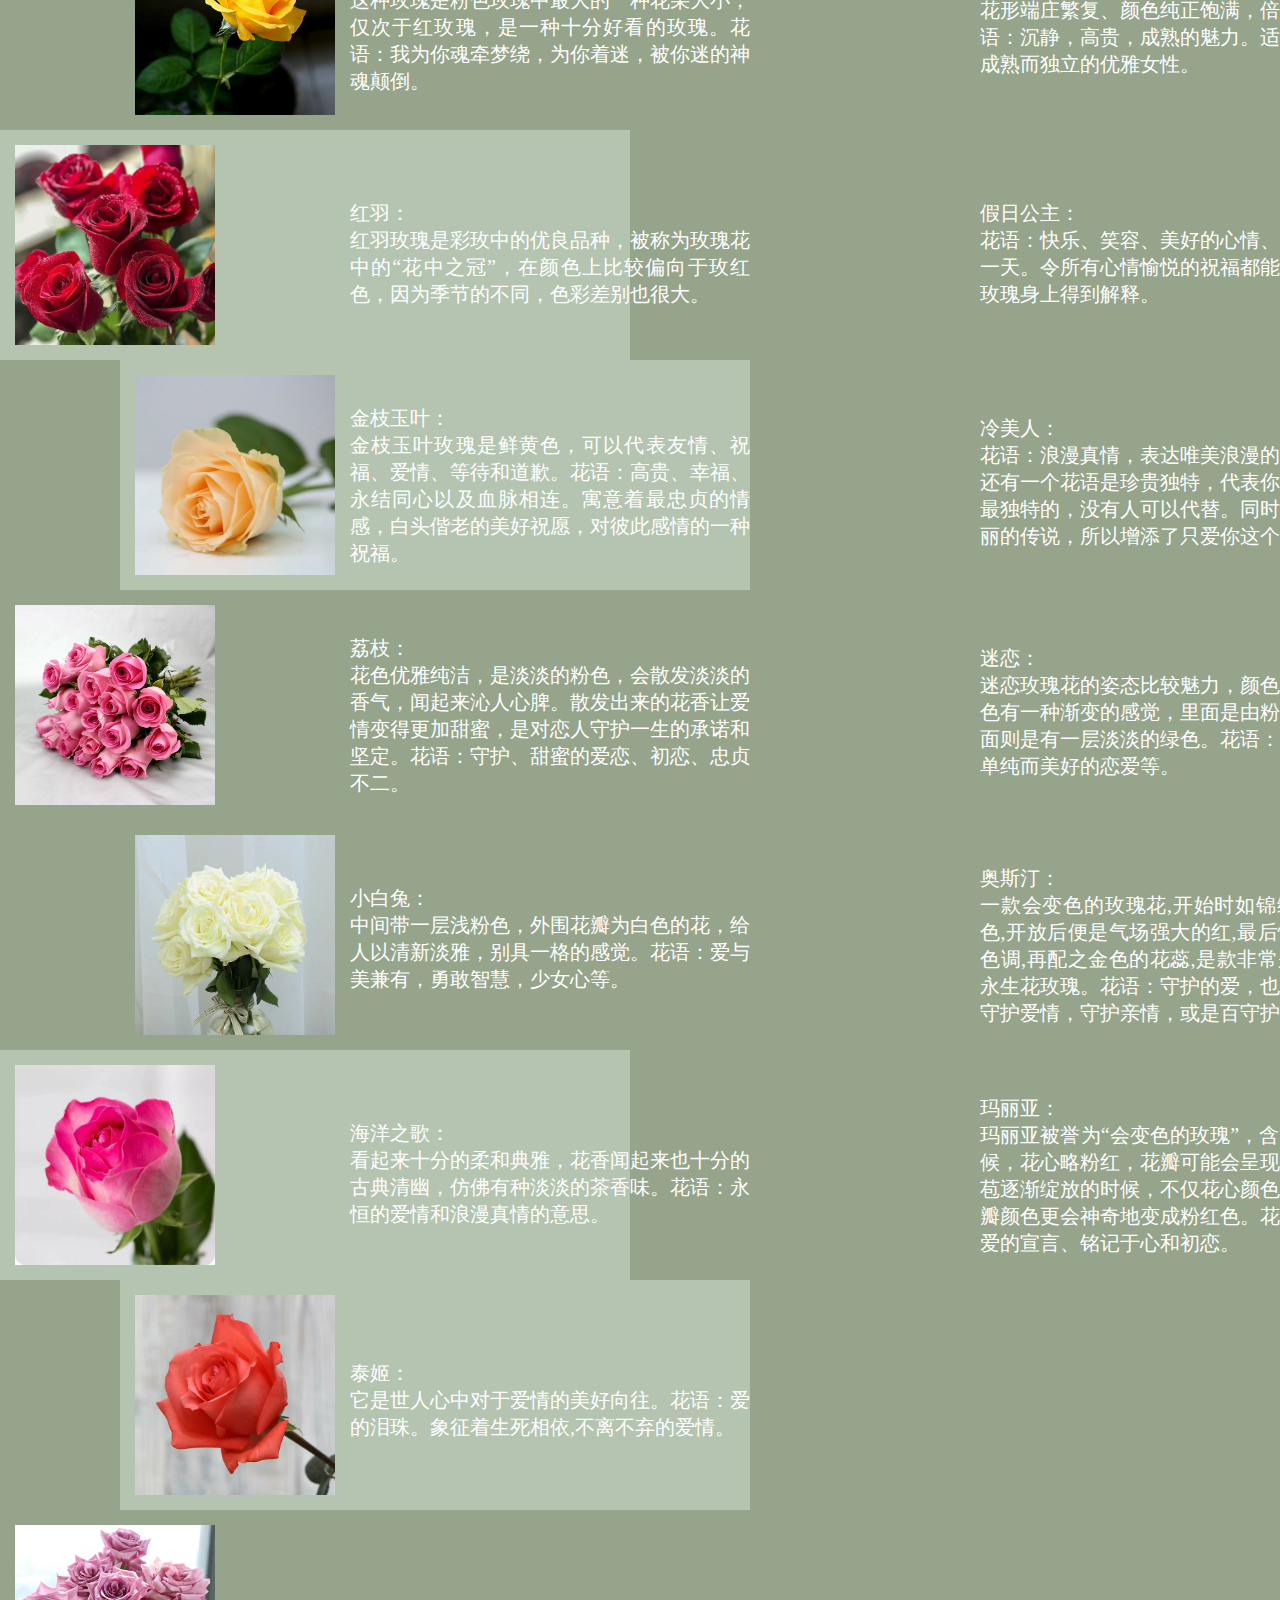
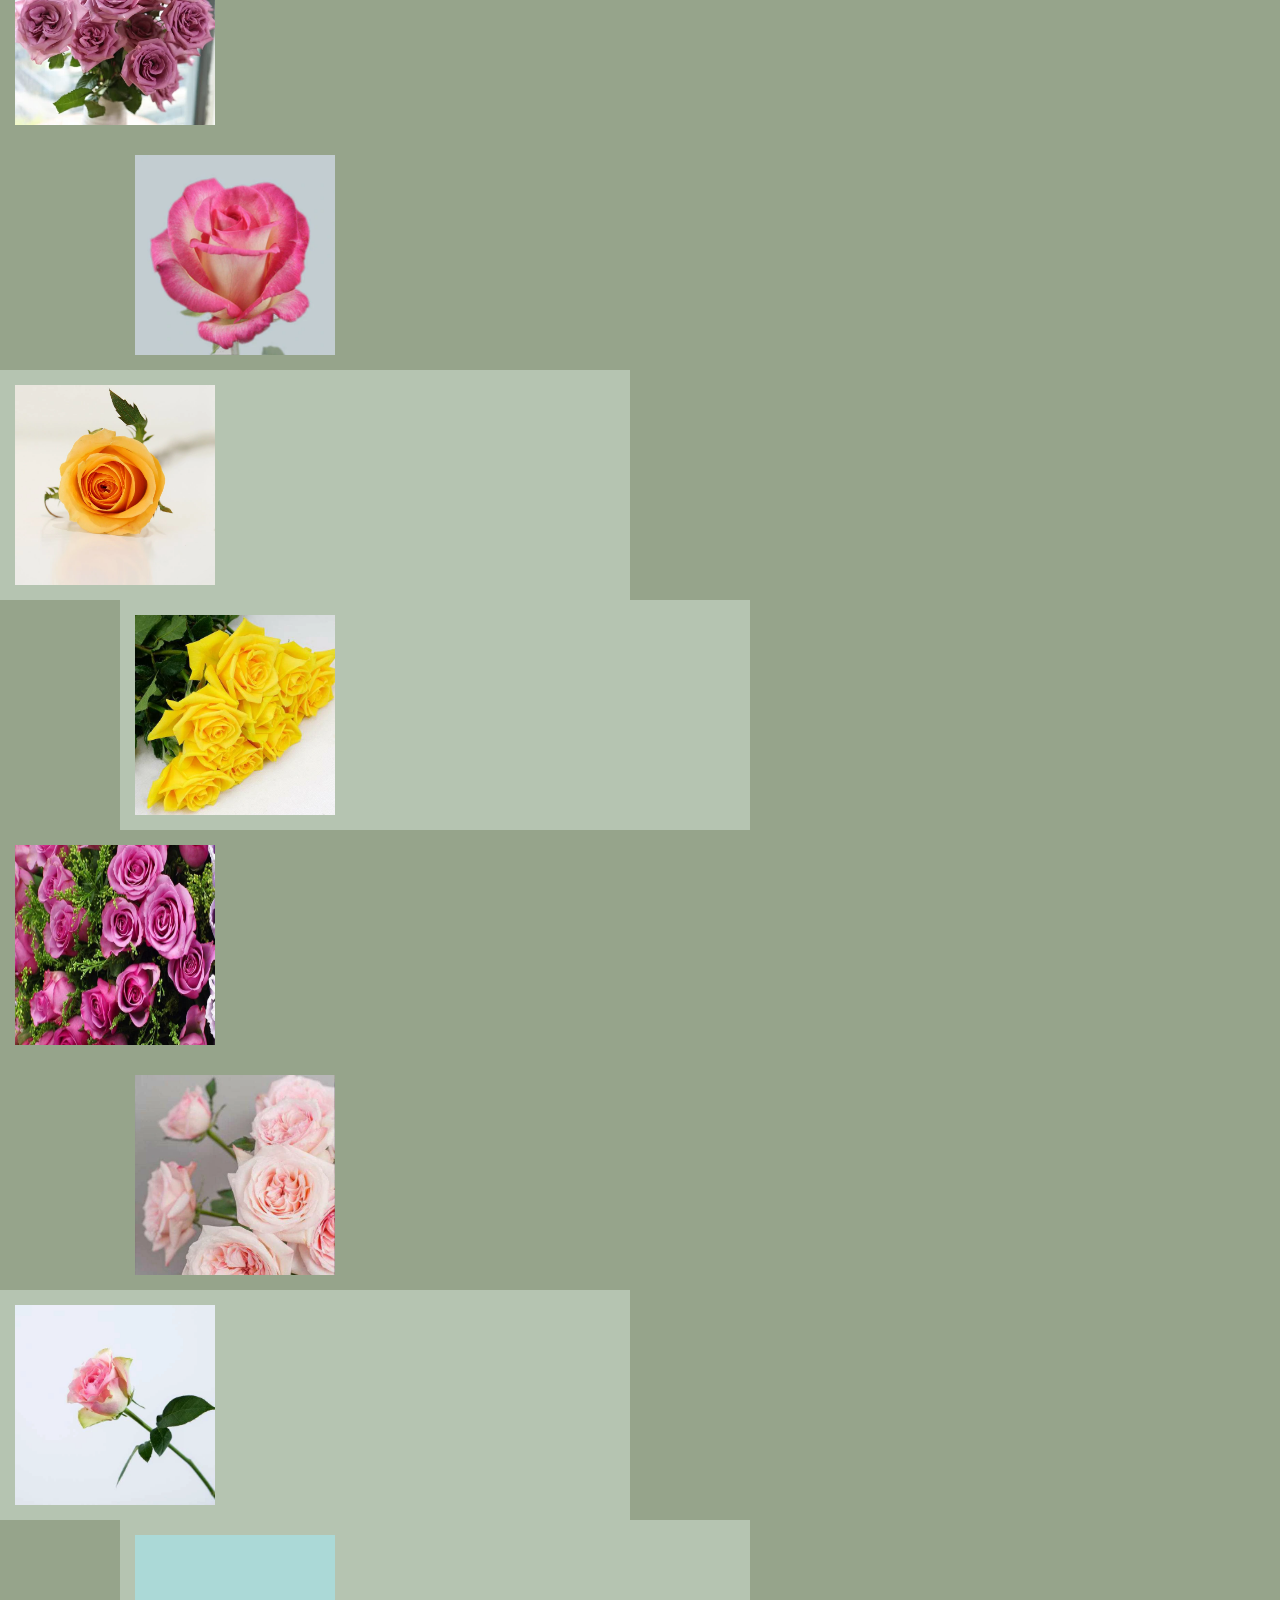
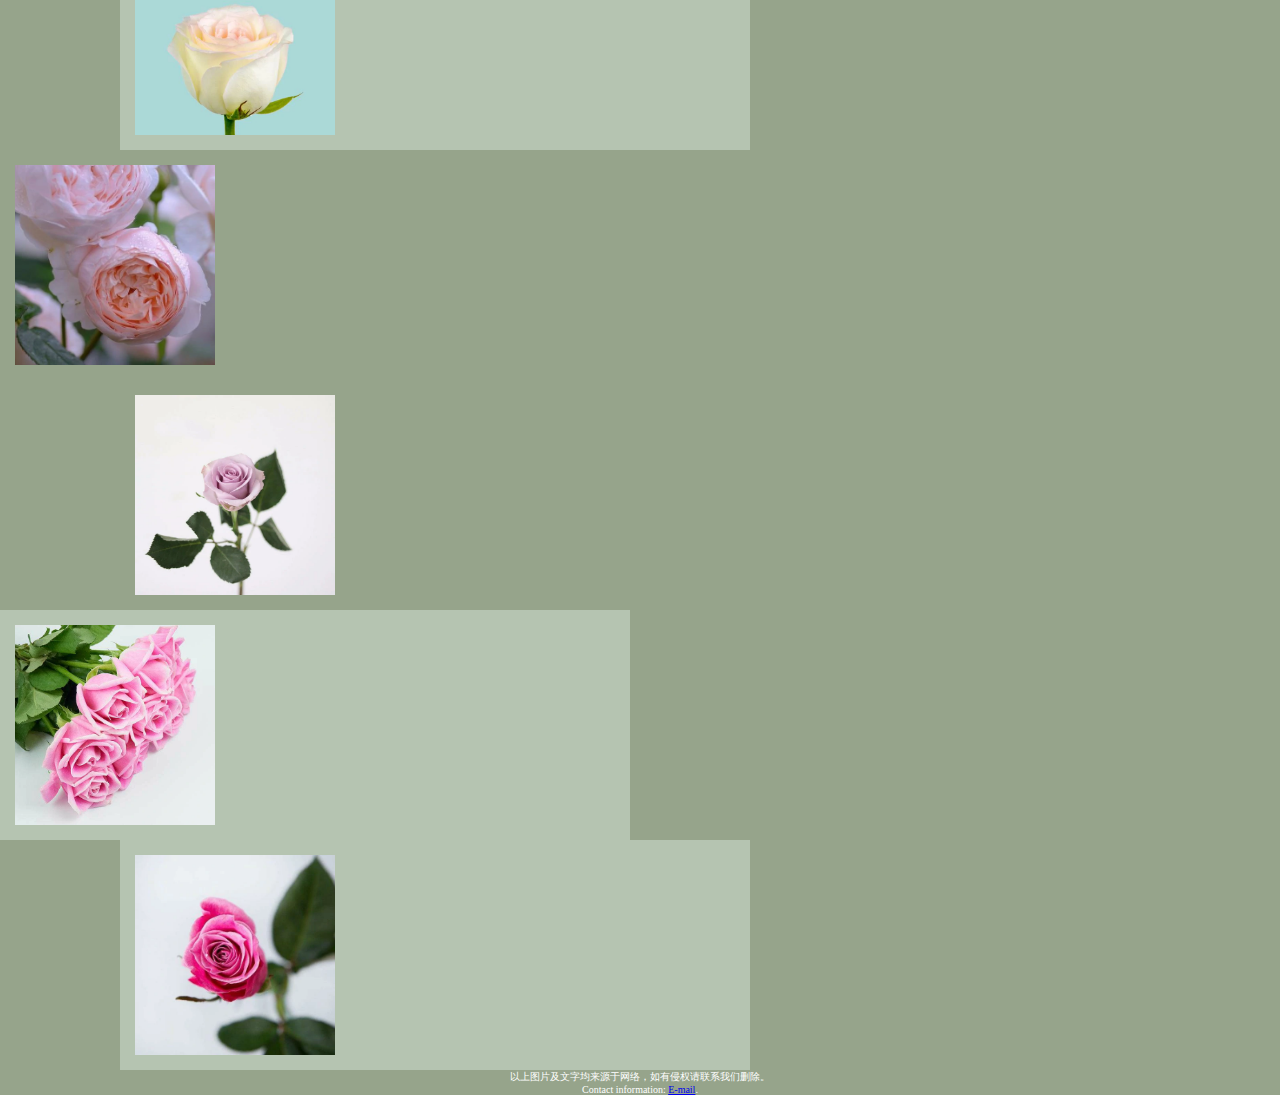
<file: type.html>
<!doctype html>
<html lang="zh">
	<head>
		<meta charset="utf-8">
		<title>玫瑰博物馆</title>
		<link rel="stylesheet" type="text/css" href="css/type.css"/>
		<!--===因为不知道div框中文字要怎么设置垂直居中，尝试了很多次都没办法达到，所以就用调节相对位置的方式来改变文字位置了===-->	
	</head>

	<body> 
		<header><!--页眉开始-->
			<div class="logo" id="logo">
				<a href="index.html" target="_self"><img src="img/201818340422-wanyi-201812340708-gaojie-201812340705-dengjiali-0601.png" alt="logo" title="logo"></a>
			</div>
			<div class="search">
				<input type="search" placeholder="&nbsp;&nbsp;搜索你想了解的玫瑰" autocomplete="on">
				<button>
					搜索
				</button>
			</div>
			<nav class="navigationBar">
				<ul>
					<li><a id="story" href="story.html">人文故事</a></li>
					<li><a id="value" href="value.html">运用价值</a></li>
					<li><a id="plant" href="plant.html">栽培技术</a></li>
					<li><a id="type" href="type.html">品种分类</a></li>
				</ul>
			</nav>
		</header><!--页眉结束-->
		
		<main><!--内容开始-->
			<div class="containerA"><!--玫瑰品种1 花语、简介-->
				<img src="img/201818340422-wanyi-201812340708-gaojie-201812340705-dengjiali-0617.webp" alt="大桃红" title="大桃红" width="200" height="200">
				<span style="cursor:Crosshair">
					<p class="text" style="position: absolute;left: 350px;top: 190px">
					大桃红：<br>桃红色玫瑰的代表，色彩饱和，花型漂亮，层次感强。花语：我已经被你触动、有一点点喜欢你。
					</p>
				</span>
			</div>
			<div class="containerB"><!--玫瑰品种2 花语、简介-->
				<img src="img/201818340422-wanyi-201812340708-gaojie-201812340705-dengjiali-0618.webp" alt="戴安娜" title="戴安娜" width="200" height="200">
				<span style="cursor:Crosshair">
					<p class="text" style="position: absolute;left: 980px;top: 175px">
					戴安娜：<br>寓意着两个人相爱是最大的幸福，而想念却是最甜蜜的痛苦。花语是幸福、优雅、温柔、欢乐和感激。送戴安娜玫瑰是在表达自己的爱意，只是表达的比较委婉、含蓄。
					</p>
				</span>
			</div>
			<div class="containerC"><!--玫瑰品种3 花语、简介-->
				<img src="img/201818340422-wanyi-201812340708-gaojie-201812340705-dengjiali-0619.webp" alt="多洛塔" title="多洛塔" width="200" height="200">
				<span style="cursor:Crosshair">
					<p class="text" style="position: absolute;left: 350px;top: 410px">
					多洛塔：<br>颜色是复古色，花瓣边缘呈波浪状，且有四个花心，看上去非常浪漫，惹人喜爱。因此它的花语是梦幻，看上去美的不切实际。花语：爱情的守护。
					</p>
				</span>
			</div>
			<div class="containerD"><!--玫瑰品种4 花语、简介-->
				<img src="img/201818340422-wanyi-201812340708-gaojie-201812340705-dengjiali-0620.webp" alt="粉佳人" title="粉佳人" width="200" height="200">
				<span style="cursor:Crosshair">
					<p class="text" style="position: absolute;left: 980px;top: 410px">
					粉佳人：<br>花语：初恋、感动、红粉佳人，不仅代表自己心里的爱，还是一种很好的赞美。它和普通的粉色玫瑰一样，代表着快乐、幸福、铭记于心。
					</p>
				</span>
			</div>
			<div class="containerA"><!--玫瑰品种5 花语、简介-->
				<img src="img/201818340422-wanyi-201812340708-gaojie-201812340705-dengjiali-0621.webp" alt="黑魔术" title="黑魔术" width="200" height="200">
				<span style="cursor:Crosshair">
					<p class="text" style="position: absolute;left: 350px;top: 635px">
					黑魔术：<br>花语：温柔的心，深沉高贵的灵魂。它就如同一个优雅而低调的人，不会刻意人前彰显，却在细节处体现出由内而外的精致，让拥有它的人也不由自主地矜贵起来。
					</p>
				</span>
			</div>
			<div class="containerB"><!--玫瑰品种6 花语、简介-->
				<img src="img/201818340422-wanyi-201812340708-gaojie-201812340705-dengjiali-0622.webp" alt="红袖" title="红袖" width="200" height="200">
				<span style="cursor:Crosshair">
					<p class="text" style="position: absolute;left: 980px;top: 635px">
					红袖：<br>花语：红颜知己”或者“解语花”，适合送给身边心意相通的女性，红袖添香夜读书，说的是旧时书生学习时，身边有年轻貌美的女子伴读。
					</p>
				</span>
			</div>
			<div class="containerC"><!--玫瑰品种7 花语、简介-->
				<img src="img/201818340422-wanyi-201812340708-gaojie-201812340705-dengjiali-0623.webp" alt="金香玉" title="金香玉" width="200" height="200">
				<span style="cursor:Crosshair">
					<p class="text" style="position: absolute;left: 350px;top: 840px">
					金香玉：<br>对于友情的花语：你我的友情如同金玉一般坚固而珍贵；而对于爱情的花语：原谅我，对不起。它代表热情真爱，还代表为爱道歉。重祝福，不贞、嫉妒、失恋、道歉。不过在有些地方，黄玫瑰还代表着等待，等待属于你们的爱情。
					</p>
				</span>
			</div>
			<div class="containerD"><!--玫瑰品种7 花语、简介-->
				<img src="img/201818340422-wanyi-201812340708-gaojie-201812340705-dengjiali-0624.webp" alt="卡罗拉" title="卡罗拉" width="200" height="200">
				<span style="cursor:Crosshair">
					<p class="text" style="position: absolute;left: 980px;top: 855px">
					卡罗拉：<br>属于玫瑰中的精品，它的花色十分经典，花朵饱满丰富，并且盛开之后明艳动人。因此，将卡罗拉玫瑰赠送给心爱的人，寓意十分美好，可以表达一种真挚之情。花语：幸福而浪漫的爱情。
					</p>
				</span>
			</div>
			<div class="containerA"><!--玫瑰品种8 花语、简介-->
				<img src="img/201818340422-wanyi-201812340708-gaojie-201812340705-dengjiali-0625.webp" alt="蜜桃雪山" title="蜜桃雪山" width="200" height="200">
				<span style="cursor:Crosshair">
					<p class="text" style="position: absolute;left: 350px;top: 1085px">
					蜜桃雪山：<br>花语：爱你是最大的幸福，想你却是甜蜜的痛苦。它也是钟情的象征，因此非常适合将它赠送给爱的人。它是很受欢迎的品种，花色为香槟色，也经常出现在婚礼等一些很重大的场合。
					</p>
				</span>
			</div>
			<div class="containerB"><!--玫瑰品种9 花语、简介-->
				<img src="img/201818340422-wanyi-201812340708-gaojie-201812340705-dengjiali-0626.webp" alt="苏醒" title="苏醒" width="200" height="200">
				<span style="cursor:Crosshair">
					<p class="text" style="position: absolute;left: 980px;top: 1120px">
					苏醒：<br>颜色呈水粉色,就像少女脸颊上的绯红。花语：情窦初开的意思。
					</p>
				</span>
			</div>
			<div class="containerC"><!--玫瑰品种10 花语、简介-->
				<img src="img/201818340422-wanyi-201812340708-gaojie-201812340705-dengjiali-0627.webp" alt="坦尼克" title="坦尼克" width="200" height="200">
				<span style="cursor:Crosshair">
					<p class="text" style="position: absolute;left: 350px;top: 1350px">
					坦尼克：<br>花形优美，纯白色大花头，白玫瑰界的当家花旦。花语：圣洁、纯洁的爱情，你是我的。
					</p>
				</span>
			</div>
			<div class="containerD"><!--玫瑰品种11 花语、简介-->
				<img src="img/201818340422-wanyi-201812340708-gaojie-201812340705-dengjiali-0628.webp" alt="糖果雪山" title="糖果雪山" width="200" height="200">
				<span style="cursor:Crosshair">
					<p class="text" style="position: absolute;left: 980px;top: 1340px">
					糖果雪山：<br>它是很常见的花束配材，花朵很大，颜色也很鲜艳，属于比较耐看的品种。花语：纯洁、天真、高贵、甜蜜，它也是爱情的象征。
					</p>
				</span>
			</div>
			<div class="containerA"><!--玫瑰品种12 花语、简介-->
				<img src="img/201818340422-wanyi-201812340708-gaojie-201812340705-dengjiali-0629.webp" alt="影星" title="影星" width="200" height="200">
					<span style="cursor:Crosshair">
					<p class="text" style="position: absolute;left: 350px;top: 1560px">
					影星：<br>这种玫瑰是粉色玫瑰中最大的一种花朵大小，仅次于红玫瑰，是一种十分好看的玫瑰。花语：我为你魂牵梦绕，为你着迷，被你迷的神魂颠倒。
					</p>
				</span>
			</div>
			<div class="containerB"><!--玫瑰品种13 花语、简介-->
				<img src="img/201818340422-wanyi-201812340708-gaojie-201812340705-dengjiali-0630.webp" alt="紫皇后" title="紫皇后" width="200" height="200">
				<span style="cursor:Crosshair">
					<p class="text" style="position: absolute;left: 980px;top: 1570px">
					紫皇后：<br>花形端庄繁复、颜色纯正饱满，倍显高贵。花语：沉静，高贵，成熟的魅力。适合送给所有成熟而独立的优雅女性。
					</p>
				</span>
			</div>
			
			<div class="containerC"><!--玫瑰品种14 花语、简介-->
				<img src="img/201818340422-wanyi-201812340708-gaojie-201812340705-dengjiali-0631.webp" alt="红羽" title="红羽" width="200" height="200">
				<span style="cursor:Crosshair">
					<p class="text" style="position: absolute;left: 350px;top: 1800px">
					红羽：<br>红羽玫瑰是彩玫中的优良品种，被称为玫瑰花中的“花中之冠”，在颜色上比较偏向于玫红色，因为季节的不同，色彩差别也很大。
					</p>
				</span>
			</div>
			<div class="containerD"><!--玫瑰品种15 花语、简介-->
				<img src="img/201818340422-wanyi-201812340708-gaojie-201812340705-dengjiali-0632.webp" alt="假日公主" title="假日公主" width="200" height="200">
				<span style="cursor:Crosshair">
					<p class="text" style="position: absolute;left: 980px;top: 1800px">
					假日公主：<br>花语：快乐、笑容、美好的心情、愿你开怀每一天。令所有心情愉悦的祝福都能在假日公主玫瑰身上得到解释。
					</p>
				</span>
			</div>
			<div class="containerA"><!--玫瑰品种16 花语、简介-->
				<img src="img/201818340422-wanyi-201812340708-gaojie-201812340705-dengjiali-0633.webp" alt="金枝玉叶" title="金枝玉叶" width="200" height="200">
				<span style="cursor:Crosshair">
					<p class="text" style="position: absolute;left: 350px;top: 2005px">
					金枝玉叶：<br>金枝玉叶玫瑰是鲜黄色，可以代表友情、祝福、爱情、等待和道歉。花语：高贵、幸福、永结同心以及血脉相连。寓意着最忠贞的情感，白头偕老的美好祝愿，对彼此感情的一种祝福。
					</p>
				</span>
			</div>
			<div class="containerB"><!--玫瑰品种17 花语、简介-->
				<img src="img/201818340422-wanyi-201812340708-gaojie-201812340705-dengjiali-0634.webp" alt="冷美人" title="冷美人" width="200" height="200">
				<span style="cursor:Crosshair">
					<p class="text" style="position: absolute;left: 980px;top: 2015px">
					冷美人：<br>花语：浪漫真情，表达唯美浪漫的真挚感情。还有一个花语是珍贵独特，代表你在我心中是最独特的，没有人可以代替。同时它有一个美丽的传说，所以增添了只爱你这个意思。
					</p>
				</span>
			</div>
			<div class="containerC"><!--玫瑰品种18 花语、简介-->
				<img src="img/201818340422-wanyi-201812340708-gaojie-201812340705-dengjiali-0635.webp" alt="荔枝" title="荔枝" width="200" height="200">
				<span style="cursor:Crosshair">
					<p class="text" style="position: absolute;left: 350px;top: 2235px">
					荔枝：<br>花色优雅纯洁，是淡淡的粉色，会散发淡淡的香气，闻起来沁人心脾。散发出来的花香让爱情变得更加甜蜜，是对恋人守护一生的承诺和坚定。花语：守护、甜蜜的爱恋、初恋、忠贞不二。
					</p>
				</span>
			</div>
			<div class="containerD"><!--玫瑰品种19 花语、简介-->
				<img src="img/201818340422-wanyi-201812340708-gaojie-201812340705-dengjiali-0636.webp" alt="迷恋" title="迷恋" width="200" height="200">
				<span style="cursor:Crosshair">
					<p class="text" style="position: absolute;left: 980px;top: 2245px">
					迷恋：<br>迷恋玫瑰花的姿态比较魅力，颜色比较纯，颜色有一种渐变的感觉，里面是由粉色包裹，外面则是有一层淡淡的绿色。花语：感动的爱、单纯而美好的恋爱等。
					</p>
				</span>
			</div>
			<div class="containerA"><!--玫瑰品种20 花语、简介-->
				<img src="img/201818340422-wanyi-201812340708-gaojie-201812340705-dengjiali-0637.webp" alt="小白兔" title="小白兔" width="200" height="200">
				<span style="cursor:Crosshair">
					<p class="text" style="position: absolute;left: 350px;top: 2485px">
					小白兔：<br>中间带一层浅粉色，外围花瓣为白色的花，给人以清新淡雅，别具一格的感觉。花语：爱与美兼有，勇敢智慧，少女心等。
					</p>
				</span>
			</div>
			
			<div class="containerB"><!--玫瑰品种21 花语、简介-->
				<img src="img/201818340422-wanyi-201812340708-gaojie-201812340705-dengjiali-0638.webp" alt="奥斯汀" title="奥斯汀" width="200" height="200">
				<span style="cursor:Crosshair">
					<p class="text" style="position: absolute;left: 980px;top: 2465px">
					奥斯汀：<br>一款会变色的玫瑰花,开始时如锦缎般的绯红色,开放后便是气场强大的红,最后慢慢变成紫色调,再配之金色的花蕊,是款非常别具一二的永生花玫瑰。花语：守护的爱，也暗喻无论是守护爱情，守护亲情，或是百守护友情。
					</p>
				</span>
			</div>
			<div class="containerC"><!--玫瑰品种22 花语、简介-->
				<img src="img/201818340422-wanyi-201812340708-gaojie-201812340705-dengjiali-0639.webp" alt="海洋之歌" title="海洋之歌" width="200" height="200">
				<span style="cursor:Crosshair">
					<p class="text" style="position: absolute;left: 350px;top: 2720px">
					海洋之歌：<br>看起来十分的柔和典雅，花香闻起来也十分的古典清幽，仿佛有种淡淡的茶香味。花语：永恒的爱情和浪漫真情的意思。
					</p>
				</span>
			</div>
			<div class="containerD"><!--玫瑰品种23 花语、简介-->
				<img src="img/201818340422-wanyi-201812340708-gaojie-201812340705-dengjiali-0640.webp" alt="玛丽亚" title="玛丽亚" width="200" height="200">
				<span style="cursor:Crosshair">
					<p class="text" style="position: absolute;left: 980px;top: 2695px">
					玛丽亚：<br>玛丽亚被誉为“会变色的玫瑰”，含苞待放的时候，花心略粉红，花瓣可能会呈现白色，当花苞逐渐绽放的时候，不仅花心颜色会变深，花瓣颜色更会神奇地变成粉红色。花语：感动、爱的宣言、铭记于心和初恋。
					</p>
				</span>
			</div>
			<div class="containerA"><!--玫瑰品种24 花语、简介-->
				<img src="img/201818340422-wanyi-201812340708-gaojie-201812340705-dengjiali-0641.webp" alt="泰姬" title="泰姬" width="200" height="200">
				<span style="cursor:Crosshair">
					<p class="text" style="position: absolute;left: 350px;top: 2960px">
					泰姬：<br>它是世人心中对于爱情的美好向往。花语：爱的泪珠。象征着生死相依,不离不弃的爱情。
					</p>
				</span>
			</div>
			
		</main>	<!--内容结束-->
		<br>
		
		<!--回到主页以及回到顶部按钮-->
		<div class="btn">
			<a href="#top" target="_self"><img src="img/top.png" alt="回到顶部" width="50" height="50"></a><!--在W3C验证中width和height属性值中不能带有单位px，原因不明？-->
		</div>
		<div class="btn2">
			<a href="index.html" target="_self"><img src="img/home.png" alt="返回主页" width="50" height="50"></a><!--在W3C验证中width和height属性值中不能带有单位px，原因不明？-->
		</div>
		
		<div class="clear"><!--清除样式-->
		<footer><!--页脚开始-->
			<hr>
			<p class="comment">
			以上图片及文字均来源于网络，如有侵权请联系我们删除。
			</p>
			<p class="comment"><!--邮件链接-->
			Contact information: <a href="http://mail.qq.com/cgi-bin/qm_share?t=qm_mailme&email=reinag@foxmail.com" target="_blank">E-mail</a>.
			</p>
		</footer><!--页脚结束-->
		</div>
	</body>
</html>
</file>
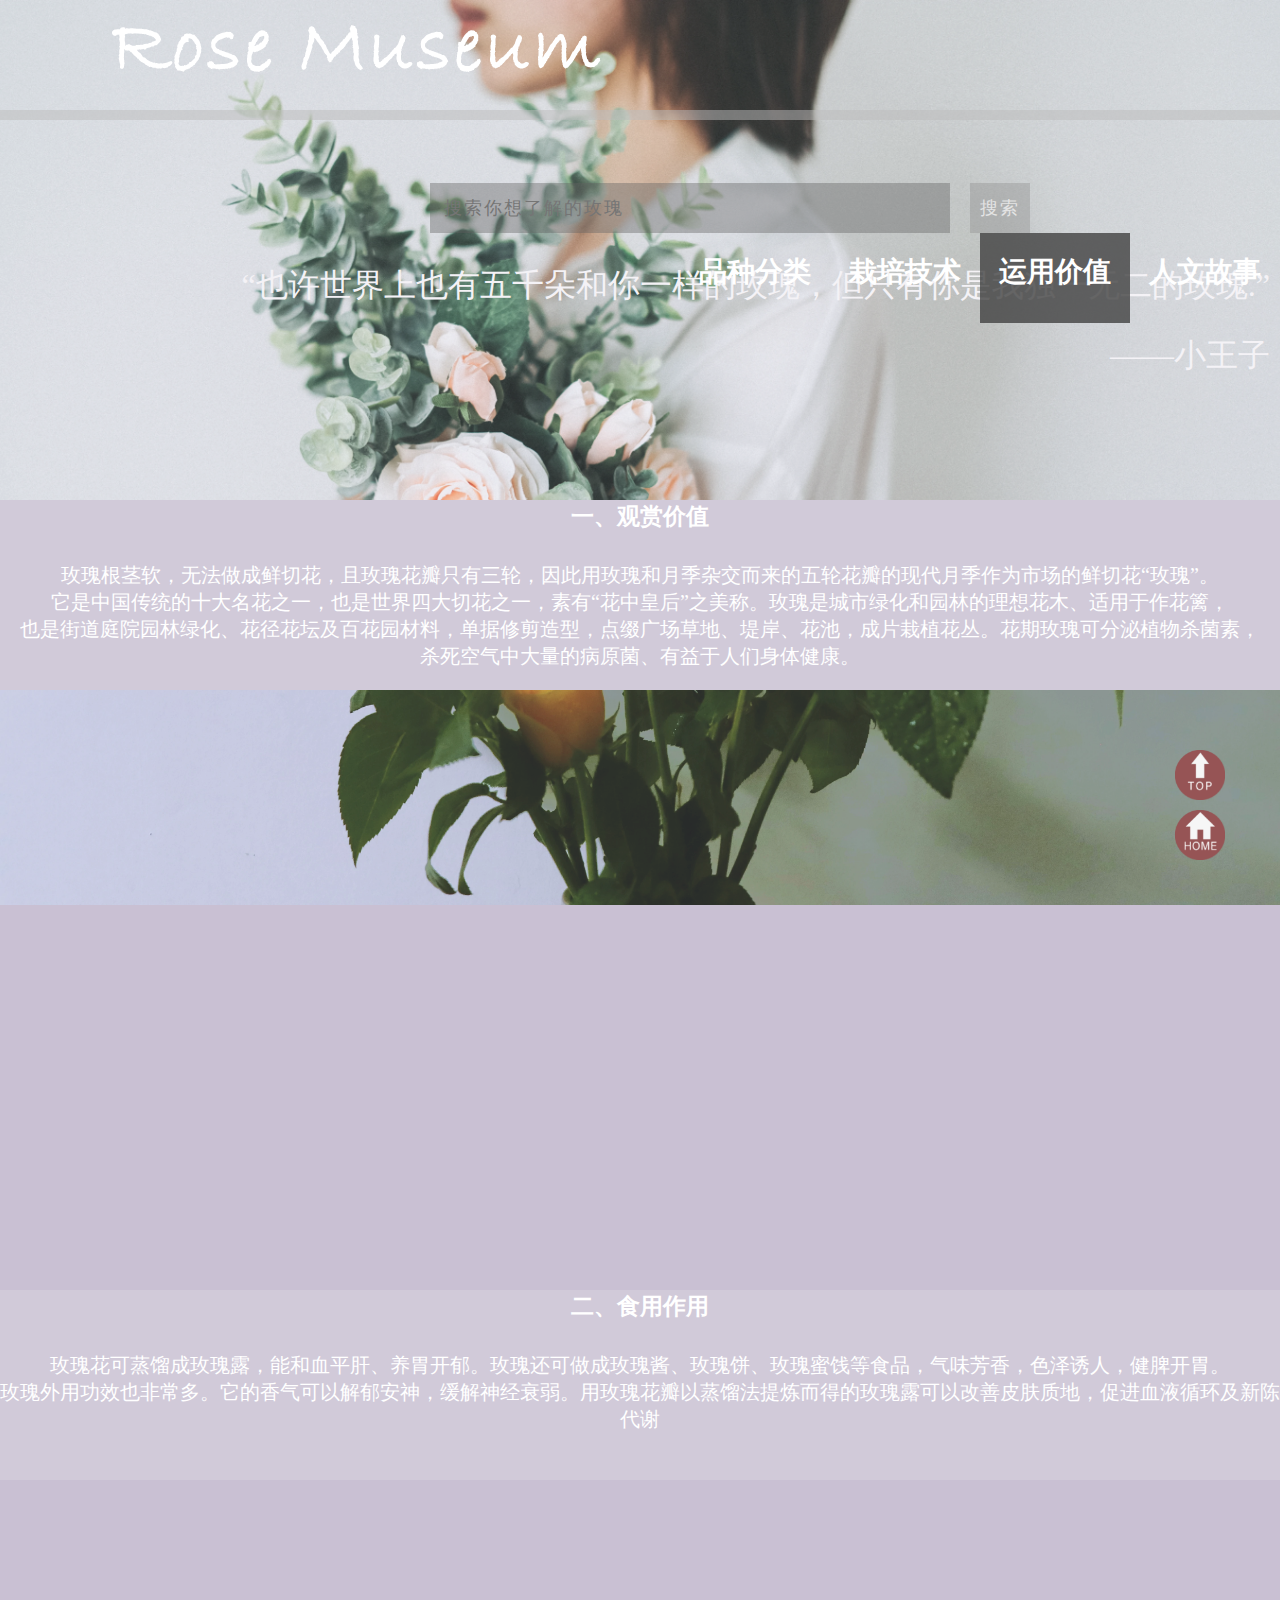
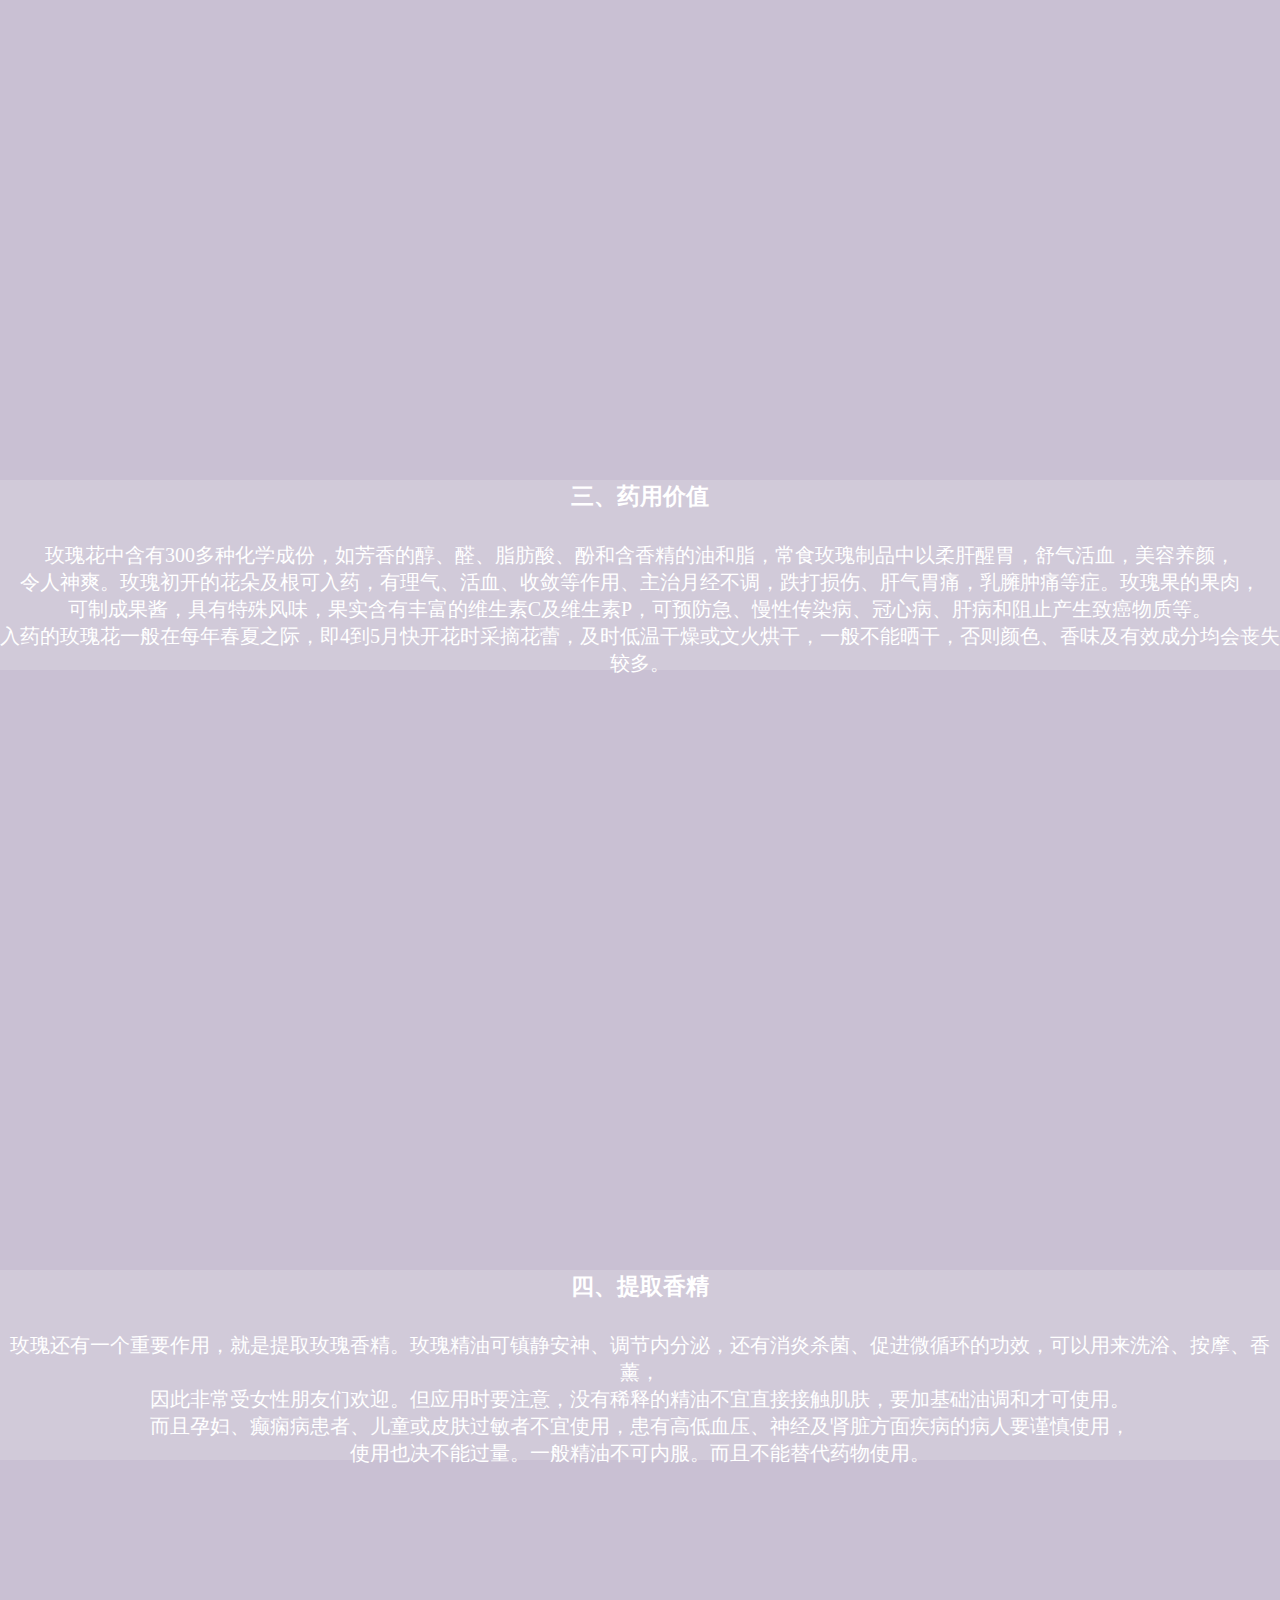
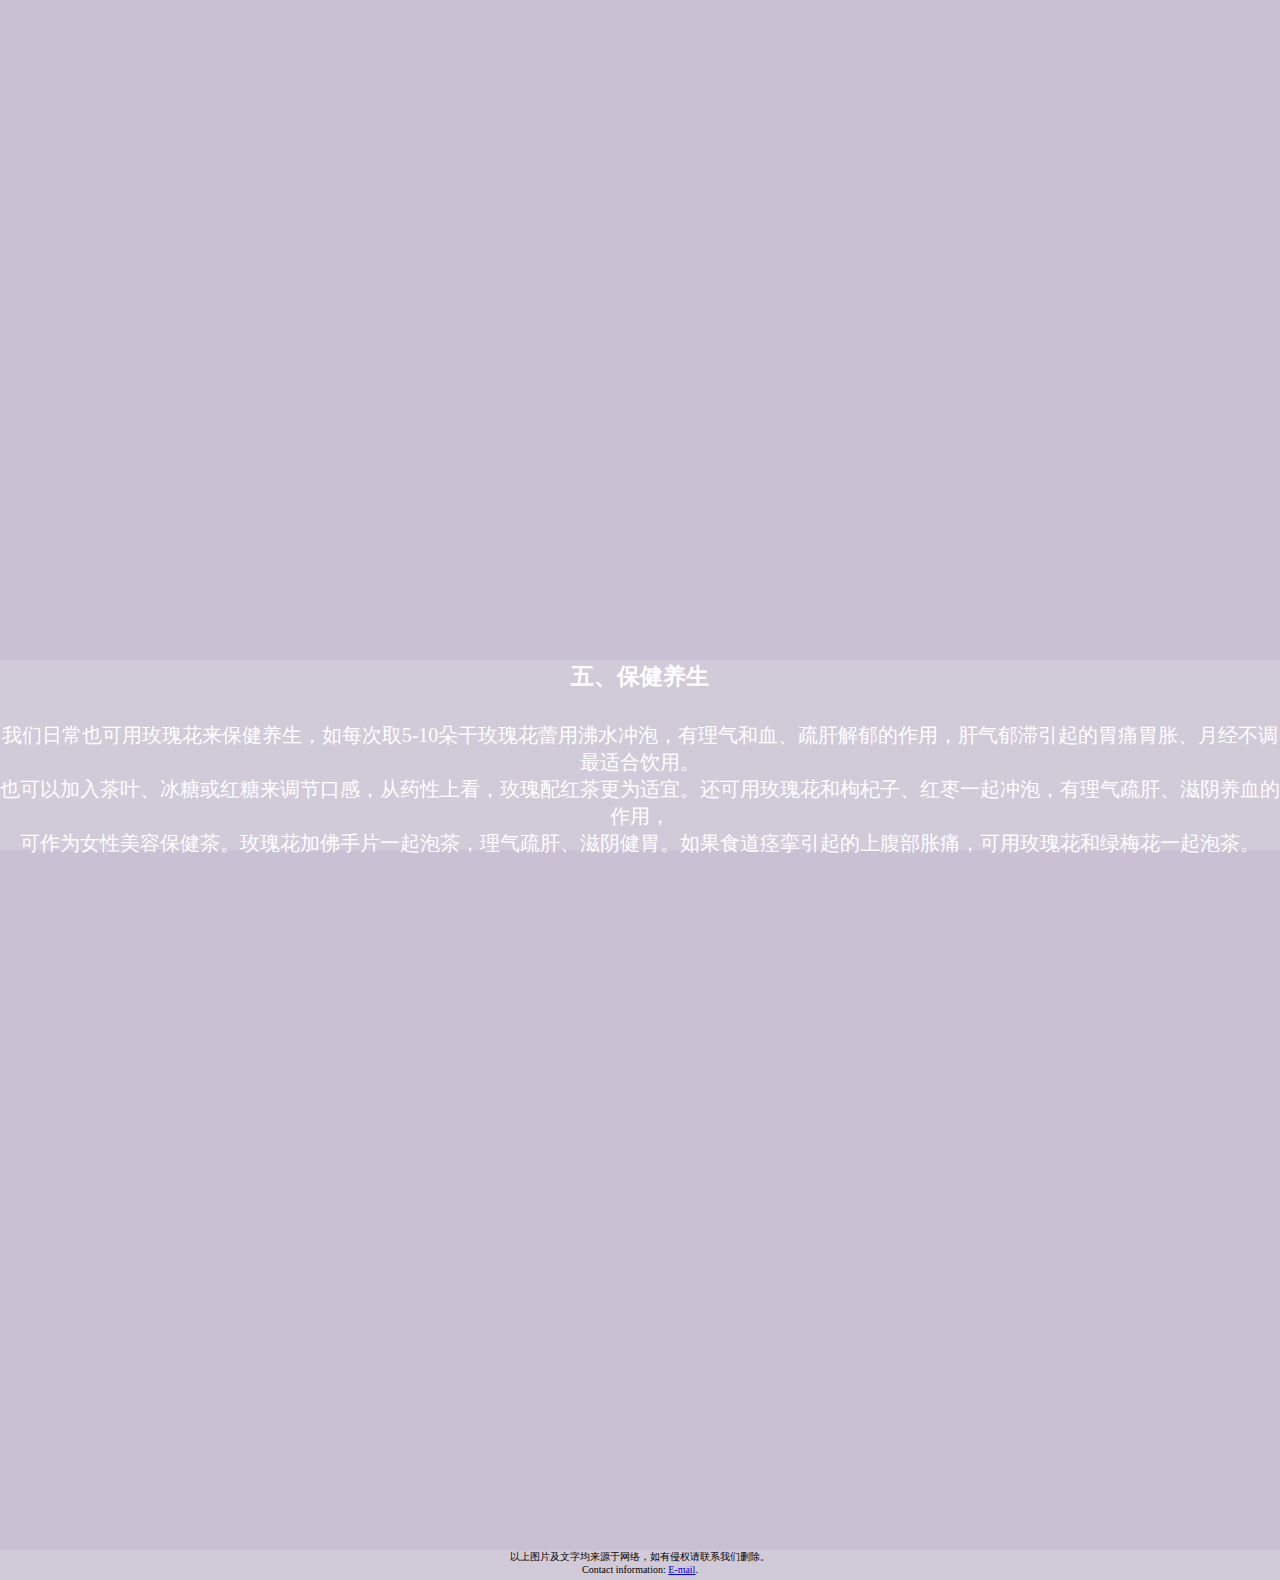
<file: value.html>
<!doctype html>
<html lang="zh">
<head>
<meta charset="utf-8">
	<title>玫瑰博物馆</title>
	<link rel="stylesheet" type="text/css" href="css/value.css"/>
</head>

<body>
	<!--以下是导航栏-->
	<header>
			<div class="logo" id="logo">
				<a href="index.html" target="_self"><img src="img/201818340422-wanyi-201812340708-gaojie-201812340705-dengjiali-0601.png" alt="logo" title="logo"></a>
			</div>
			<div class="search">
				<input type="search" placeholder="&nbsp;&nbsp;搜索你想了解的玫瑰" autocomplete="on">
				<button>
					搜索
				</button>
			</div>
			<nav class="navigationBar">
				<ul>
					<li><a id="story" href="story.html">人文故事</a></li>
					<li><a id="value" href="value.html">运用价值</a></li>
					<li><a id="plant" href="plant.html">栽培技术</a></li>
					<li><a id="type" href="type.html">品种分类</a></li>
				</ul>
			</nav>
	</header>
	<!--视差滚动部分-->
	<div class="container">
		<!--第一张图以及第一点-->
		<div class="picture1">
			<!--在图片上加名句-->
			<div class="content">
				<div class="pictureText">
					“也许世界上也有五千朵和你一样的玫瑰，但只有你是我独一无二的玫瑰.”<br>——小王子
				</div>
			</div>
		</div>
		<!--价值一-->
		<div class="shortText">
			<h3>一、观赏价值</h3>
			<span style="cursor:Crosshair">
				<p>
					玫瑰根茎软，无法做成鲜切花，且玫瑰花瓣只有三轮，因此用玫瑰和月季杂交而来的五轮花瓣的现代月季作为市场的鲜切花“玫瑰”。<br>
					它是中国传统的十大名花之一，也是世界四大切花之一，素有“花中皇后”之美称。玫瑰是城市绿化和园林的理想花木、适用于作花篱，<br>
					也是街道庭院园林绿化、花径花坛及百花园材料，单据修剪造型，点缀广场草地、堤岸、花池，成片栽植花丛。花期玫瑰可分泌植物杀菌素，<br>
					杀死空气中大量的病原菌、有益于人们身体健康。
				</p>
			</span>
		</div>
		<!--价值二-->
		<div class="picture2">
		</div>
		<div class="shortText">
			<h3>二、食用作用</h3>
			<span style="cursor:Crosshair">
				<p>
					玫瑰花可蒸馏成玫瑰露，能和血平肝、养胃开郁。玫瑰还可做成玫瑰酱、玫瑰饼、玫瑰蜜饯等食品，气味芳香，色泽诱人，健脾开胃。<br>
					玫瑰外用功效也非常多。它的香气可以解郁安神，缓解神经衰弱。用玫瑰花瓣以蒸馏法提炼而得的玫瑰露可以改善皮肤质地，促进血液循环及新陈代谢
				</p>
			</span>
		</div>
		<div class="picture3">
		</div>
		<!--价值三-->
		<div class="shortText">
			<h3>三、药用价值</h3>
			<span style="cursor:Crosshair">
				<p>
					玫瑰花中含有300多种化学成份，如芳香的醇、醛、脂肪酸、酚和含香精的油和脂，常食玫瑰制品中以柔肝醒胃，舒气活血，美容养颜，<br>
					令人神爽。玫瑰初开的花朵及根可入药，有理气、活血、收敛等作用、主治月经不调，跌打损伤、肝气胃痛，乳臃肿痛等症。玫瑰果的果肉，<br>
					可制成果酱，具有特殊风味，果实含有丰富的维生素C及维生素P，可预防急、慢性传染病、冠心病、肝病和阻止产生致癌物质等。<br>
					入药的玫瑰花一般在每年春夏之际，即4到5月快开花时采摘花蕾，及时低温干燥或文火烘干，一般不能晒干，否则颜色、香味及有效成分均会丧失较多。
				</p>
			</span>
		</div>
		<div class="picture4">
		</div>
		<!--价值四-->
		<div class="shortText">
			<h3>四、提取香精</h3>
			<span style="cursor:Crosshair">
				<p>
					玫瑰还有一个重要作用，就是提取玫瑰香精。玫瑰精油可镇静安神、调节内分泌，还有消炎杀菌、促进微循环的功效，可以用来洗浴、按摩、香薰，<br>
					因此非常受女性朋友们欢迎。但应用时要注意，没有稀释的精油不宜直接接触肌肤，要加基础油调和才可使用。<br>
					而且孕妇、癫痫病患者、儿童或皮肤过敏者不宜使用，患有高低血压、神经及肾脏方面疾病的病人要谨慎使用，<br>
					使用也决不能过量。一般精油不可内服。而且不能替代药物使用。
				</p>
			</span>
		</div>
		<div class="picture5">
		</div>
		<!--价值五-->
		<div class="shortText">
			<h3>五、保健养生</h3>
			<span style="cursor:Crosshair">
				<p>
					我们日常也可用玫瑰花来保健养生，如每次取5-10朵干玫瑰花蕾用沸水冲泡，有理气和血、疏肝解郁的作用，肝气郁滞引起的胃痛胃胀、月经不调最适合饮用。<br>
					也可以加入茶叶、冰糖或红糖来调节口感，从药性上看，玫瑰配红茶更为适宜。还可用玫瑰花和枸杞子、红枣一起冲泡，有理气疏肝、滋阴养血的作用，<br>
					可作为女性美容保健茶。玫瑰花加佛手片一起泡茶，理气疏肝、滋阴健胃。如果食道痉挛引起的上腹部胀痛，可用玫瑰花和绿梅花一起泡茶。
				</p>
			</span>
		</div>
		<div class="picture6">
		</div>
	</div>
	
	<!--回到主页以及回到顶部按钮-->
	<div class="btn">
		<a href="#top" target="_self"><img src="img/top.png" alt="回到顶部" width="50" height="50"></a>
	</div>
	<div class="btn2">
		<a href="index.html" target="_self"><img src="img/home.png" alt="返回主页" width="50" height="50"></a>
	</div>
	
	<!--页脚部分-->
	<footer>
		<hr>
		<p>
			以上图片及文字均来源于网络，如有侵权请联系我们删除。
		</p>
		<p>
			Contact information: <a href="http://mail.qq.com/cgi-bin/qm_share?t=qm_mailme&email=reinag@foxmail.com" target="_blank">E-mail</a>.
		</p>
	</footer>
	
</body>
</html>
</file>
<file: css/index.css>
@charset "utf-8";
/* CSS Document */


			/*导航栏部分*/
			header{width: 100%;
				border-bottom:solid 10px rgba(188,188,188,0.50);
				padding-top: 10px;
				float: right;
				height: 100px;}
			/*logo样式*/
			.logo{margin: 0;
				float: left;
				width: 200px;
				position: relative;
				top: -35px;
				padding-left:50px;}
			.search{width: 1000px;
				height: auto;
				display: inline-block;
				padding-left: 50px;
				padding-top: 20px;}/*搜索栏*/
			.search input{
				letter-spacing: 2px;
				font-size: 18px;
				margin-left: 380px;
				height: 50px;
				color: #909090;
				background:rgba(98,98,98,0.40);
				float: left;
				width: 520px;}/*搜索框*/
			.search button{
				letter-spacing: 2px;
				font-size: 18px;
				width: 60px;
				margin-left: 20px;
				color: #E4E4E4;
				background-color: rgba(143,143,143,0.40);
				height: 50px;}/*搜索按钮*/
			.navigationBar{width:600px;
				height:50px;
				float: right;
				margin: 0;
				padding: 0;}
			/*列表样式*/
			ul{list-style-type:none;
				overflow:hidden;
				display:inline;}
			li{float: right;/*列表项目排列方向*/}
			li a:link,
			li a:visited{display:block;
				height: 50px;
				width:130px;
				font-weight:bold;
				font-size: 28px;
				color:#FFFFFF;
				background-color:rgba(255,255,255,0.00);
				text-align:center;
				padding:20px;
				padding-left: 10px;
				padding-right: 10px;
				text-decoration:none;
				text-transform:uppercase;}/*列表项目样式*/
			li a:hover,
			li a:active{background-color:rgba(148,148,148,0.40);}
		
			/*正文部分*/
		
			*{margin: 0;
				padding: 0;
				border: 0;
				height: auto;}
			/*背景图样式*/
			.backgoundImage{background-image: url(../img/201818340422-wanyi-201812340708-gaojie-201812340705-dengjiali-0613.webp);
				background-repeat:no-repeat;
				background-attachment:fixed;/*背景图不随视窗滚动*/
				background-size:cover;/*背景图适应容器尺寸*/
				padding-top: 280px;
				margin: 0;
				height: auto;/*尽管这样写了，背景的高度还是不会适应里面的元素*/
				width: auto;}
			/*网页整体样式*/
			main{margin: 0;/*取消白边*/
				padding: 0;
				height: auto;}
			/*文字样式*/
			.article1{margin: 0 auto;/*水平居中*/
				width: auto;
				height: auto;
				padding: 0;}
			.saying{text-align: center;
				font-family: SimSun;
				font-size: 80px;
				color: #FFFFFF}
			.article2{margin: 0;
				margin-top:60px;
				line-height: 1.2;
				height:auto;
				padding: 0;}
			.welcome{text-align: center;
				font-family: SimSun;
				font-size: 40px;
				color: #FFFFFF}
			.article3{margin: 0;
				margin-top:60px;
				line-height: 1.2;
				height:auto;
				text-align: center;
				font-family: SimSun;
				font-size: 34px;
				color: #FFFFFF}
			/*登录按钮*/
			.loginButton{display:block;
				display: inline;
				margin: 0 auto;
				height: 40px;
				width:88px;
				font-weight:bold;
				font-size: 34px;
				color:#FFFFFF;
				background-color:rgba(248,130,170,0.80);
				text-decoration:none;
				text-transform:uppercase;}
			.loginButton:hover,
			.loginButton:active{
				background-color:rgba(148,148,148,0.40);
				}
			/*页脚样式*/
			footer{margin: 0;
				margin-top: 150px;
				padding-bottom: 10px;
				padding: 0;}
			/*页脚文字样式*/
			.comment{text-align: center;
				font-family: abel;
				font-size: 10px;
				color: #FFFFFF}
</file>
<file: css/login.css>
@charset "utf-8";
/* CSS Document */


		*{padding: 0;margin: 0;}
		body{
			background: #C1CBD7
			}
		.backgoundImage{
			background-image: url(../img/201812340705-dengjiali-1001.webp);
			background-repeat:no-repeat;
			background-attachment:fixed;/*背景图不随视窗滚动*/
			background-size:cover;/*背景图适应容器尺寸*/
			padding-top: 980px;
			margin: 0;
			height: auto;/*尽管这样写了，背景的高度还是不会适应里面的元素*/
			width: auto;}
		.login{
			width: 500px;
			height: 360px;
			background-color: rgba(234,208,209,0.80);
			position: fixed;
			left: 50%;
			top: 50%;
			z-index: 10;
			margin-top:-180px;
			margin-left: -250px;
			}
		/*logo样式*/
		.logoPng{
			width: 400px;
			height: 100px;
			margin-top: 20px;
			margin: 0;
			margin-left: 50px;
			}
		/*用户名和密码框样式*/
		.username,
		.pwd{
			width: 350px;
			height: 40px;
			margin: 20px 75px;
			}
		.userInput,
		.pwdInput{
			width: 350px;
			height: 40px;
			margin-top: 0px;
			border: none;
			outline: none;
			margin-left: 0px;
			font-size: 16px;
			}
 		.forgetPwd{
			border: none;
			font-size: 15px;
			float: right;
			margin-right: 50px;
			margin-top:20px;
			}
		.zhuce{
			border: none;
			font-size: 15px;
			float: left;
			margin-left: 30px;
			margin-top:10px;
			}
		.forgetLink,.zhuce{color: #CE2E31;}
		a{text-decoration:none;}
		.btn{
			width: 350px;
			height: 40px;
			background: #6797D1;
			border: 1px solid #8AA4C1;
			color: #FFFFFF;
			font-size: 16px;
			margin-left: 75px;
			margin-top: 5px;
			}
</file>
<file: css/plant.css>
@charset "utf-8";
/* CSS Document */


			/*导航栏部分*/
			header{width: 100%;
				border-bottom:solid 10px rgba(188,188,188,0.50);
				padding-top: 10px;
				float: right;
				height: 100px;}
			/*logo样式*/
			.logo{margin: 0;
				float: left;
				width: 200px;
				position: relative;
				top: -35px;
				padding-left:50px;}
			.search{width: 1000px;
				height: auto;
				display: inline-block;
				padding-left: 50px;
				padding-top: 20px;}/*搜索栏*/
			.search input{
				letter-spacing: 2px;
				font-size: 18px;
				margin-left: 380px;
				height: 50px;
				color: #909090;
				background:rgba(98,98,98,0.40);
				float: left;
				width: 520px;}/*搜索框*/
			.search button{
				letter-spacing: 2px;
				font-size: 18px;
				width: 60px;
				margin-left: 20px;
				color: #E4E4E4;
				background-color: rgba(143,143,143,0.40);
				height: 50px;}/*搜索按钮*/
			.navigationBar{width:600px;
				height:50px;
				float: right;
				margin: 0;
				padding: 0;}
			/*列表样式*/
			ul{list-style-type:none;
				overflow:hidden;
				display:inline;}
			li{float: right;/*列表项目排列方向*/}
			li a:link,
			li a:visited{display:block;
				height: 50px;
				width:130px;
				font-weight:bold;
				font-size: 28px;
				color:#FFFFFF;
				background-color:rgba(255,255,255,0.00);
				text-align:center;
				padding:20px;
				padding-left: 10px;
				padding-right: 10px;
				text-decoration:none;
				text-transform:uppercase;}/*列表项目样式*/
			#plant{
				background-color:rgba(65,65,65,0.80);
			}/*将当前网页导航以深色标识*/
			li a:hover,
			li a:active{background-color:rgba(148,148,148,0.40);}
		/*总的背景样式*/
		*{padding: 0;
		 margin: 0;
		border: 0;}
		.container{
			width: auto;
			background-color: #96A48B;
			height: auto;
			z-index:-2;
			position: relative;}
		/*视差滚动的图片样式*/
		.picture1,.picture2,.picture3,.picture4,.picture5,.picture6{
			position: relative;
			opacity: 0.8;
			background-position: center;
			background-attachment: fixed;
			background-size: cover;
			background-repeat: no-repeat;}
		/*视差滚动图片位置及样式*/
		.picture1{
			background-image: url(../img/201818340422-wanyi-201812340708-gaojie-201812340705-dengjiali-0607.webp);
			min-height: 800px;
			z-index:-1;}
		.picture2{
			background-image: url(../img/201818340422-wanyi-201812340708-gaojie-201812340705-dengjiali-0608.webp);
			min-height: 600px;}
		.picture3{
			background-image: url(../img/201818340422-wanyi-201812340708-gaojie-201812340705-dengjiali-0609.webp);
			min-height:600px;}
		.picture4{
			background-image: url(../img/201818340422-wanyi-201812340708-gaojie-201812340705-dengjiali-0610.webp);
			min-height: 800px;}
		.picture5{
			background-image: url(../img/201818340422-wanyi-201812340708-gaojie-201812340705-dengjiali-0611.webp);
			min-height: 600px;}
		.picture6{
			background-image: url(../img/201818340422-wanyi-201812340708-gaojie-201812340705-dengjiali-0612.webp);
			min-height: 800px;}
		/*以下为栽培技术详细文字样式*/
		.shortText{
			text-align: center;
			color: #FFFFFF;
			background-color: #B5C4B1;
			width: auto;
			height: 220px;
			font-size: 20px;
			}
		.longText{
			text-align: center;
			color: #FFFFFF;
			background-color: #B5C4B1;
			width: auto;
			height: 810px;
			font-size: 20px;}
		.text{
			text-align: center;
			color: #FFFFFF;
			background-color: #B5C4B1;
			width: auto;
			height: 430px;
			font-size: 20px;}
		h3{text-align: center;
			margin-bottom: 20px;}
		h4{text-align: center;
			margin-top: 30px;}
		/*图片上文字居中及样式*/
		.content{width: 900px;
		height: 200px;
		line-height: 200px;}
		.pictureText{
			text-align: right;
			font-size: 32px;
			color: #FFFFFF;
			width: 1000px;
			height: 100px;
			line-height: 70px;
			padding: 210px;padding-top: 350px;}
		footer{
			background-color: #B5C4B1;
			text-align: center;
			color: #000000;
			font-size: 10px;
			padding-bottom: 5px;}
		.btn{
			position: fixed;
			right: 55px;
			bottom: 100px;
			width: 50px;
			height: 50px;
			border-radius: 50%;
			border: none;}
		.btn2{
			position: fixed;
			right: 55px;
			bottom: 40px;

			width: 50px;
			height: 50px;
			border-radius: 50%;
			border: none;}
</file>
<file: css/story.css>
@charset "utf-8";
/* CSS Document */


			/*导航栏部分*/
			header{width: 100%;
				border-bottom:solid 10px rgba(188,188,188,0.50);
				padding-top: 10px;
				float: right;
				height: 100px;}
			/*logo样式*/
			.logo{margin: 0;
				float: left;
				width: 200px;
				position: relative;
				top: -35px;
				padding-left:50px;}
			.search{width: 1000px;
				height: auto;
				display: inline-block;
				padding-left: 50px;
				padding-top: 20px;}/*搜索栏*/
			.search input{
				letter-spacing: 2px;
				font-size: 18px;
				margin-left: 380px;
				height: 50px;
				color: #909090;
				background:rgba(98,98,98,0.40);
				float: left;
				width: 520px;}/*搜索框*/
			.search button{
				letter-spacing: 2px;
				font-size: 18px;
				width: 60px;
				margin-left: 20px;
				color: #E4E4E4;
				background-color: rgba(143,143,143,0.40);
				height: 50px;}/*搜索按钮*/
			.navigationBar{width:600px;
				height:50px;
				float: right;
				margin: 0;
				padding: 0;}
			/*列表样式*/
			ul{list-style-type:none;
				overflow:hidden;
				display:inline;}
			li{float: right;/*列表项目排列方向*/}
			li a:link,
			li a:visited{display:block;
				height: 50px;
				width:130px;
				font-weight:bold;
				font-size: 28px;
				color:#FFFFFF;
				background-color:rgba(255,255,255,0.00);
				text-align:center;
				padding:20px;
				padding-left: 10px;
				padding-right: 10px;
				text-decoration:none;
				text-transform:uppercase;}/*列表项目样式*/
			#story{
				z-index: 2;
				background-color:rgba(65,65,65,0.90);
			}/*将当前网页导航以深色标识*/
			li a:hover,
			li a:active{background-color:rgba(148,148,148,0.40);}
		
			/*正文部分*/
		
			*{margin: 0;
				padding: 0;
				border: 0;}
			main{margin: 0;
				padding: 0;
				height: auto;}
			/*背景图样式*/
			.story1,.story2,.story3{width: 100%;;
				background-size:cover;/*背景图适配容器大小*/
				padding: 0;
				margin: 0;}
			.story1{background-image: url(../img/201818340422-wanyi-201812340708-gaojie-201812340705-dengjiali-0614.webp);
				background-repeat:no-repeat;
				padding-top: 300px;
				height:758px;}
			.story2{background-image: url(../img/201818340422-wanyi-201812340708-gaojie-201812340705-dengjiali-0615.webp);
				background-repeat:no-repeat;
				padding-top: 350px;
				height: 840px;;}
			.story3{background-image: url(../img/201818340422-wanyi-201812340708-gaojie-201812340705-dengjiali-0616.webp);
				background-repeat:no-repeat;
				padding-top: 350px;
				height: 840px;;}
			/*文字背景样式*/
			.background{background-color: rgba(216,216,216,0.50);
				margin: 0px auto;
				width: 1600px;
				padding: 40px;}
			/*文字样式*/
			.passage{text-align: justify;
				font-family: abel;
				text-indent: 100px;
				line-height: 1.5;
				letter-spacing: 2px;
				font-size: 30px;
				color: #000000}
			/*页脚样式*/
			footer{margin: 0;
				margin-top: 320px;
				padding: 0;}
			.comment{text-align: center;
				font-family: abel;
				font-size: 10px;
				color: #FFFFFF} 
			.btn{
				position: fixed;
				right: 55px;
				bottom: 100px;
				width: 50px;
				height: 50px;
				border-radius: 50%;
				border: none;}
			.btn2{
				position: fixed;
				right: 55px;
				bottom: 40px;
				width: 50px;
				height: 50px;
				border-radius: 50%;
				border: none;}
</file>
<file: css/type.css>
@charset "utf-8";
/* CSS Document */


			/*导航栏部分*/
			header{width: 100%;
				border-bottom:solid 10px rgba(188,188,188,0.50);
				padding-top: 10px;
				float: right;
				height: 100px;}
			/*logo样式*/
			.logo{margin: 0;
				float: left;
				width: 200px;
				position: relative;
				top: -35px;
				padding-left:50px;}
			.search{width: 1000px;
				height: auto;
				display: inline-block;
				padding-left: 50px;
				padding-top: 20px;}/*搜索栏*/
			.search input{
				letter-spacing: 2px;
				font-size: 18px;
				margin-left: 380px;
				height: 50px;
				color: #909090;
				background:rgba(98,98,98,0.40);
				float: left;
				width: 520px;}/*搜索框*/
			.search button{
				letter-spacing: 2px;
				font-size: 18px;
				width: 60px;
				margin-left: 20px;
				color: #E4E4E4;
				background-color: rgba(143,143,143,0.40);
				height: 50px;}/*搜索按钮*/
			.navigationBar{width:580px;
				height:50px;
				float: right;
				margin: 0;
				padding: 0;}
			/*列表样式*/
			ul{list-style-type:none;
				overflow:hidden;
				display:inline;}
			li{float: right;/*列表项目排列方向*/}
			li a:link,
			li a:visited{display:block;
				height: 50px;
				width:115px;
				font-weight:bold;
				font-size: 28px;
				color:#FFFFFF;
				background-color:rgba(255,255,255,0.00);
				text-align:center;
				padding:20px;
				padding-left: 10px;
				padding-right: 10px;
				text-decoration:none;
				text-transform:uppercase;}/*列表项目样式*/
			#type{
				background-color:rgba(65,65,65,0.80);
			}/*将当前网页导航以深色标识*/
			li a:hover,
			li a:active{background-color:rgba(148,148,148,0.40);}
			/*导航栏部分*/
			*{
				padding: 0;
				margin: 0;
				border: 0;
			}
			footer{margin: 0;
				padding-bottom: 10px;
				padding: 0;}/*页脚样式*/
			.comment{text-align: center;
				font-family: abel;
				font-size: 10px;
				color: #FFFFFF}/*注释样式*/
			.containerA{border-style: none;
				background-color: #B5C4B1;
				width: 600px;
				height: 200px;
				padding: 15px;
				float: left;
				text-align: justify;
				margin-left: 120px;}/*内容框1*/
			.containerB{border-style: none;
				background-color: transparent;
				width: 600px;
				height: 200px;
				padding: 15px;
				float: left;
				text-align: justify;}/*内容框2*/
			.containerC{border-style: none;
				background-color: transparent;
				width: 600px;
				height: 200px;
				padding: 15px;
				float: left;
				text-align: justify;
				margin-left: 120px;}/*内容框3*/
			.containerD{border-style: none;
				background-color: #B5C4B1;
				width: 600px;
				height: 200px;
				padding: 15px;
				float: left;
				text-align: justify;}/*内容框4*/
			.text{font-family: SimSun;
				font-size: 20px;
				color: #FFFFFF;
				margin: 0 auto;
				width: 400px;
				height: auto;
				padding: 0;}/*文本样式*/
			body{background-color: #96A48B;}/*网页背景色*/
			.clear{clear: both;}/*清除样式*/
			.btn{
				position: fixed;
				right: 55px;
				bottom: 100px;
				width: 50px;
				height: 50px;
				border-radius: 50%;
				border: none;}
			.btn2{
				position: fixed;
				right: 55px;
				bottom: 40px;
				width: 50px;
				height: 50px;
				border-radius: 50%;
				border: none;}
</file>
<file: css/value.css>
@charset "utf-8";
/* CSS Document */


			/*导航栏部分*/
			header{width: 100%;
				border-bottom:solid 10px rgba(188,188,188,0.50);
				padding-top: 10px;
				float: right;
				height: 100px;}
			/*logo样式*/
			.logo{margin: 0;
				float: left;
				width: 200px;
				position: relative;
				top: -35px;
				padding-left:50px;}
			.search{width: 1000px;../
				height: auto;
				display: inline-block;
				padding-left: 50px;
				padding-top: 20px;}/*搜索栏*/
			.search input{
				letter-spacing: 2px;
				font-size: 18px;
				margin-left: 380px;
				height: 50px;
				color: #909090;
				background:rgba(98,98,98,0.40);
				float: left;
				width: 520px;}/*搜索框*/
			.search button{
				letter-spacing: 2px;
				font-size: 18px;
				width: 60px;
				margin-left: 20px;
				color: #E4E4E4;
				background-color: rgba(143,143,143,0.40);
				height: 50px;}/*搜索按钮*/
			.navigationBar{width:600px;
				height:50px;
				float: right;
				margin: 0;
				padding: 0;}
			/*列表样式*/
			ul{list-style-type:none;
				overflow:hidden;
				display:inline;}
			li{float: right;/*列表项目排列方向*/}
			li a:link,
			li a:visited{display:block;
				height: 50px;
				width:130px;
				font-weight:bold;
				font-size: 28px;
				color:#FFFFFF;
				background-color:rgba(255,255,255,0.00);
				text-align:center;
				padding:20px;
				padding-left: 10px;
				padding-right: 10px;
				text-decoration:none;
				text-transform:uppercase;}/*列表项目样式*/
			#value{
				z-index: 2;
				background-color:rgba(65,65,65,0.80);
			}/*将当前网页导航以深色标识*/
			li a:hover,
			li a:active{background-color:rgba(148,148,148,0.40);}
		/*总的背景样式*/
		*{padding: 0;
			margin: 0;
			border: 0;}
		.container{
			width: auto;
			background-color: #C9C0D3;
			height: auto;
			z-index:-2;
			position: relative;}
		/*视差滚动的图片样式*/
		.picture1,.picture2,.picture3,.picture4,.picture5,.picture6{
			position: relative;
			opacity: 0.8;
			background-position: center;
			background-attachment: fixed;
			background-size: cover;
			background-repeat: no-repeat;}
		/*视差滚动图片位置及样式*/
		.picture1{
			background-image: url(../img/201818340422-wanyi-201812340708-gaojie-201812340705-dengjiali-0601.webp);
			min-height: 500px;
			z-index:-1;}
		.picture2{
			background-image: url(../img/201818340422-wanyi-201812340708-gaojie-201812340705-dengjiali-0602.webp);
			min-height: 600px;}
		.picture3{
			background-image: url(../img/201818340422-wanyi-201812340708-gaojie-201812340705-dengjiali-0603.webp);
			min-height:600px;}
		.picture4{
			background-image: url(../img/201818340422-wanyi-201812340708-gaojie-201812340705-dengjiali-0604.webp);
			min-height: 600px;}
		.picture5{
			background-image: url(../img/201818340422-wanyi-201812340708-gaojie-201812340705-dengjiali-0605.webp);
			min-height: 800px;}
		.picture6{
			background-image: url(../img/201818340422-wanyi-201812340708-gaojie-201812340705-dengjiali-0606.webp);
			min-height: 700px;}
		.shortText{
			text-align: center;
			color: #FFFFFF;
			background-color: #D1CAD9;
			width: auto;
			height: 190px;
			font-size: 20px;
			}
		h3{text-align: center;
			margin-bottom: 30px;}
		/*图片上文字居中及样式*/
		.content{width: 900px;
		height: 200px;
		line-height: 200px;}
		.pictureText{
			text-align: right;
			font-size: 32px;
			color: #FFFFFF;
			width: 1090px;
			height: 100px;
			line-height: 70px;
			padding: 180px;padding-top: 250px;}
		footer{
			background-color: #D1CAD9;
			text-align: center;
			color: #000000;
			font-size: 10px;
			padding-bottom: 5px;}
		.btn{
			position: fixed;
			right: 55px;
			bottom: 100px;
			width: 50px;
			height: 50px;
			border-radius: 50%;
			border: none;}
		.btn2{
			position: fixed;
			right: 55px;
			bottom: 40px;
			width: 50px;
			height: 50px;
			border-radius: 50%;
			border: none;}
</file>
